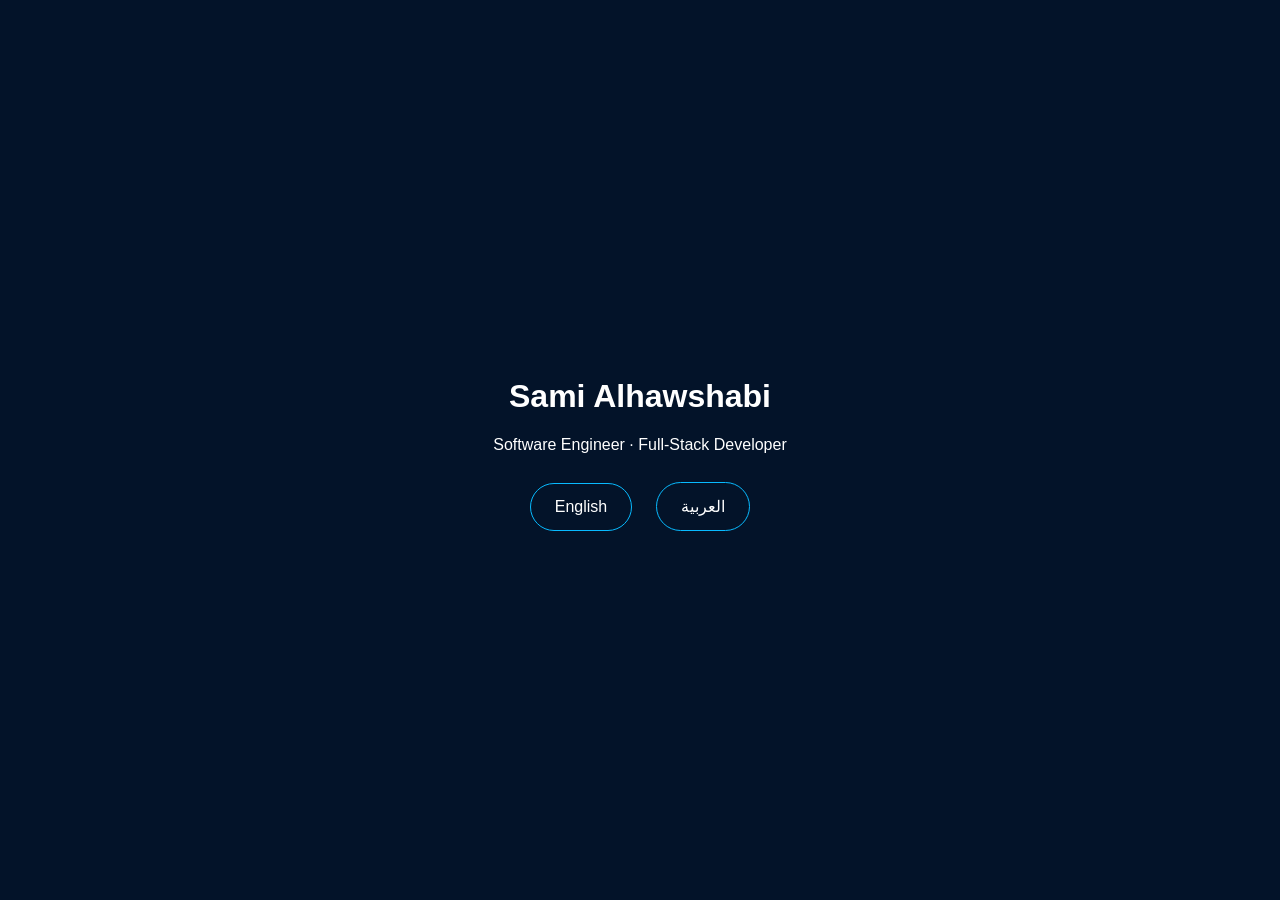
<file: index.html>
<!doctype html><html lang="en"><head><meta charset="utf-8"><meta name="viewport" content="width=device-width,initial-scale=1"><title>Sami Alhawshabi | Software Engineer</title><meta name="description" content="Sami Alhawshabi — Software Engineer and Full-Stack Developer."><meta name="robots" content="index,follow"><link rel="alternate" hreflang="en" href="https://YOUR-DOMAIN.example/en/"><link rel="alternate" hreflang="ar" href="https://YOUR-DOMAIN.example/ar/"><link rel="alternate" hreflang="x-default" href="https://YOUR-DOMAIN.example/"><style>body{margin:0;background:#031329;color:white;font:16px Arial;display:grid;place-items:center;min-height:100vh}.wrap{text-align:center;padding:30px}.wrap a{display:inline-block;margin:12px;padding:14px 24px;border:1px solid #08baff;border-radius:30px;color:#fff;text-decoration:none}.wrap a:hover{background:#087fe2}</style></head><body><main class="wrap"><h1>Sami Alhawshabi</h1><p>Software Engineer · Full-Stack Developer</p><a href="en/">English</a><a href="ar/" lang="ar">العربية</a></main></body></html>
</file>
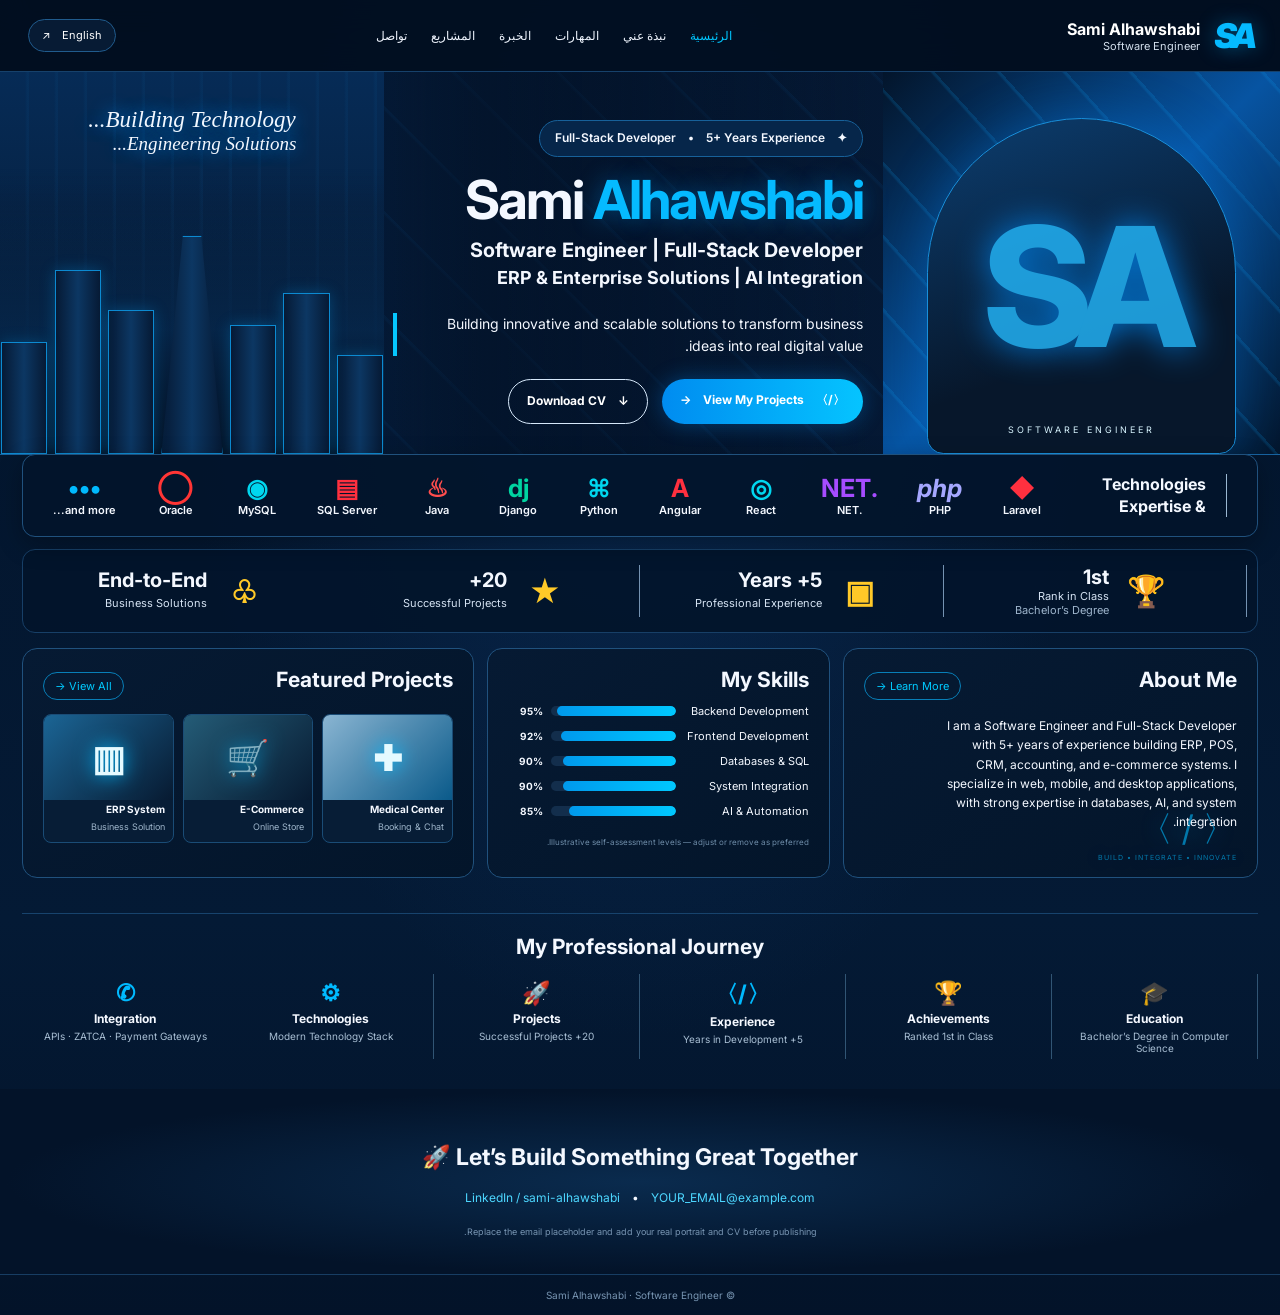
<file: ar/index.html>
<!DOCTYPE html>

<html dir="rtl" lang="ar">
<head>
<meta charset="utf-8"/><meta content="width=device-width,initial-scale=1" name="viewport"/>
<meta content="#031329" name="theme-color"/>
<meta content="سامي الحوشبي، مهندس برمجيات ومطور Full-Stack متخصص في أنظمة ERP والحلول المؤسسية." name="description"/>
<title>سامي الحوشبي | مهندس برمجيات ومطور Full-Stack</title>
<link href="https://fonts.googleapis.com" rel="preconnect"/><link crossorigin="" href="https://fonts.gstatic.com" rel="preconnect"/>
<link href="https://fonts.googleapis.com/css2?family=Inter:wght@400;500;600;700;800&amp;family=Cairo:wght@400;500;600;700;800&amp;display=swap" rel="stylesheet"/>
<link href="../styles.css" rel="stylesheet"/>
<script type="application/ld+json">{"@context": "https://schema.org", "@type": "Person", "name": "Sami Alhawshabi", "jobTitle": "Software Engineer", "url": "https://YOUR-DOMAIN.example/ar/", "sameAs": ["https://sa.linkedin.com/in/sami-alhawshabi"], "knowsAbout": ["Full-Stack Development", "ERP Systems", "Laravel", ".NET", "Python", "Django", "React", "Angular", "SQL Server", "System Integration"]}</script></head>
<body>
<header class="topbar">
<a class="brand" href="#home"><span class="logo">SA</span><span><b>Sami Alhawshabi</b><small>Software Engineer</small></span></a>
<button class="hamb" id="hamb">☰</button>
<nav id="nav"><a href="index.html">الرئيسية</a><a href="about.html">نبذة عني</a><a href="skills.html">المهارات</a><a href="experience.html">الخبرة</a><a href="projects.html">المشاريع</a><a href="contact.html">تواصل</a></nav>
<a class="lang" href="../en/index.html" hreflang="en" lang="en" style="text-decoration:none">English　↗</a>
</header>
<main>
<section class="hero" id="home">
<div class="portrait-wrap"><div class="portrait-frame"><div class="portrait-initials">SA</div><span class="portrait-caption">SOFTWARE ENGINEER</span></div></div>
<div class="hero-copy">
<div class="pill">✦　<span>Full-Stack Developer　•　5+ Years Experience</span></div>
<h1>Sami <em>Alhawshabi</em></h1>
<h2>Software Engineer | Full-Stack Developer</h2>
<h3>ERP &amp; Enterprise Solutions | AI Integration</h3>
<p class="hero-desc">Building innovative and scalable solutions to transform business ideas into real digital value.</p>
<div class="actions"><a class="primary" href="projects.html">〈/〉　View My Projects　→</a><a class="secondary" href="contact.html">↓　Download CV</a></div>
</div>
<div class="city-panel"><div class="city-label">Building Technology...</div><div class="city-sub">Engineering Solutions...</div><div class="cityline"><span></span><span></span><span></span><span></span><span></span><span></span><span></span></div></div>
</section>
<section class="techbar">
<div class="tech-title">Technologies<br/>&amp; Expertise</div>
<div class="tech"><b class="laravel">◆</b><span>Laravel</span></div><div class="tech"><b class="php">php</b><span>PHP</span></div><div class="tech"><b class="net">.NET</b><span>.NET</span></div><div class="tech"><b class="react">◎</b><span>React</span></div><div class="tech"><b class="angular">A</b><span>Angular</span></div><div class="tech"><b class="python">⌘</b><span>Python</span></div><div class="tech"><b class="django">dj</b><span>Django</span></div><div class="tech"><b class="java">♨</b><span>Java</span></div><div class="tech"><b class="sql">▤</b><span>SQL Server</span></div><div class="tech"><b class="mysql">◉</b><span>MySQL</span></div><div class="tech"><b class="oracle">◯</b><span>Oracle</span></div><div class="tech"><b class="more">•••</b><span>and more...</span></div>
</section>
<section class="stats">
<article><b class="gold">🏆</b><strong>1st</strong><span>Rank in Class</span><small>Bachelor’s Degree</small></article>
<article><b class="gold">▣</b><strong>5+ Years</strong><span>Professional Experience</span></article>
<article><b class="gold">★</b><strong>20+</strong><span>Successful Projects</span></article>
<article><b class="gold">♧</b><strong>End-to-End</strong><span>Business Solutions</span></article>
</section>
<section class="overview" id="about">
<article class="panel about"><div class="panel-head"><h2>About Me</h2><a href="experience.html">Learn More →</a></div><p>I am a Software Engineer and Full-Stack Developer with 5+ years of experience building ERP, POS, CRM, accounting, and e-commerce systems. I specialize in web, mobile, and desktop applications, with strong expertise in databases, AI, and system integration.</p><div class="code-art">〈 / 〉<small>BUILD • INTEGRATE • INNOVATE</small></div></article>
<article class="panel skills" id="skills"><h2>My Skills</h2><div class="skill"><span>Backend Development</span><i><b style="width:95%"></b></i><strong>95%</strong></div><div class="skill"><span>Frontend Development</span><i><b style="width:92%"></b></i><strong>92%</strong></div><div class="skill"><span>Databases &amp; SQL</span><i><b style="width:90%"></b></i><strong>90%</strong></div><div class="skill"><span>System Integration</span><i><b style="width:90%"></b></i><strong>90%</strong></div><div class="skill"><span>AI &amp; Automation</span><i><b style="width:85%"></b></i><strong>85%</strong></div><small class="note">Illustrative self-assessment levels — adjust or remove as preferred.</small></article>
<article class="panel featured" id="projects"><div class="panel-head"><h2>Featured Projects</h2><a href="experience.html">View All →</a></div><div class="project-mini"><div class="thumb medical">✚</div><b>Medical Center</b><small>Booking &amp; Chat</small></div><div class="project-mini"><div class="thumb shop">🛒</div><b>E-Commerce</b><small>Online Store</small></div><div class="project-mini"><div class="thumb dashboard">▥</div><b>ERP System</b><small>Business Solution</small></div></article>
</section>
<section class="journey" id="experience"><h2>My Professional Journey</h2><div class="journey-grid"><article><b>🎓</b><strong>Education</strong><span>Bachelor’s Degree in Computer Science</span></article><article><b>🏆</b><strong>Achievements</strong><span>Ranked 1st in Class</span></article><article><b>〈/〉</b><strong>Experience</strong><span>5+ Years in Development</span></article><article><b>🚀</b><strong>Projects</strong><span>20+ Successful Projects</span></article><article><b>⚙</b><strong>Technologies</strong><span>Modern Technology Stack</span></article><article><b>✆</b><strong>Integration</strong><span>APIs · ZATCA · Payment Gateways</span></article></div></section>
<section class="contact" id="contact"><h2>Let’s Build Something Great Together 🚀</h2><p><a href="https://sa.linkedin.com/in/sami-alhawshabi" rel="noopener" target="_blank">LinkedIn / sami-alhawshabi</a>　•　<a href="mailto:YOUR_EMAIL@example.com">YOUR_EMAIL@example.com</a></p><small>Replace the email placeholder and add your real portrait and CV before publishing.</small></section>
</main><footer>© <span id="year"></span> Sami Alhawshabi · <span>Software Engineer</span></footer>
</body></html>
</file>
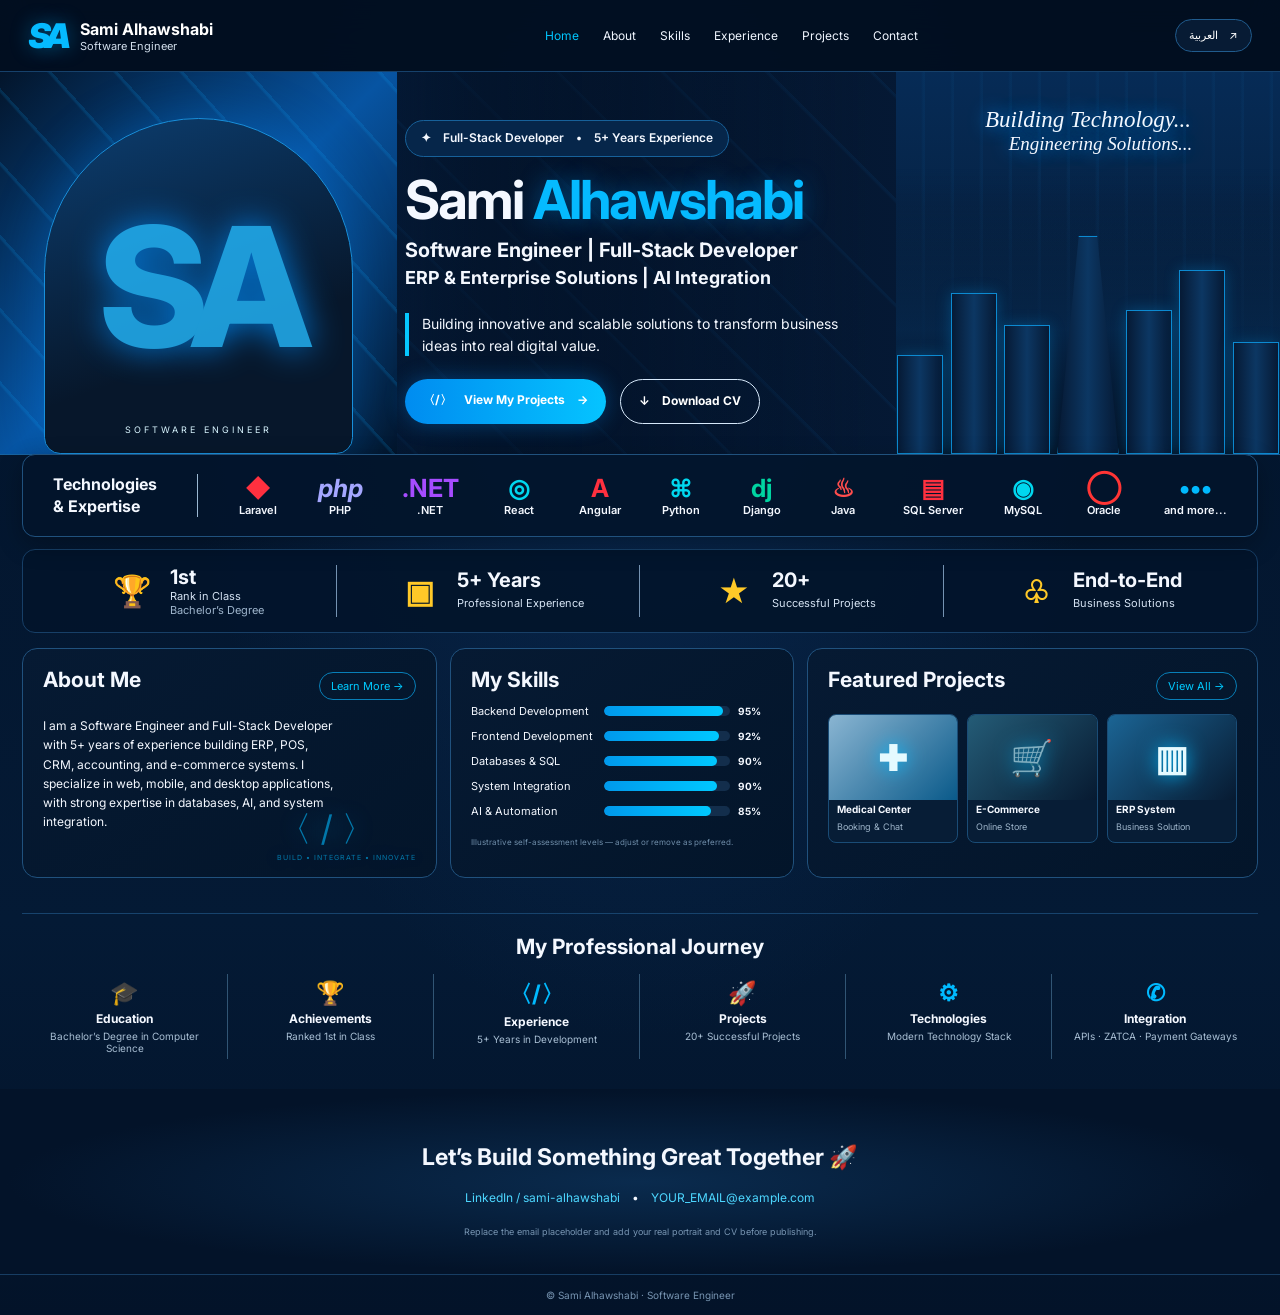
<file: en/index.html>
<!doctype html>
<html lang="en" dir="ltr">
<head>
<meta charset="utf-8"><meta name="viewport" content="width=device-width,initial-scale=1">
<meta name="theme-color" content="#031329"><meta name="description" content="Software Engineer and Full-Stack Developer specializing in ERP, enterprise systems, web and mobile applications."><meta name="robots" content="index,follow,max-image-preview:large"><meta property="og:type" content="website"><meta property="og:title" content="Sami Alhawshabi | Software Engineer"><meta property="og:description" content="Software Engineer and Full-Stack Developer with 5+ years of experience."><meta property="og:locale" content="en_US"><meta name="twitter:card" content="summary_large_image"><link rel="canonical" href="https://YOUR-DOMAIN.example/en/"><link rel="alternate" hreflang="en" href="https://YOUR-DOMAIN.example/en/"><link rel="alternate" hreflang="ar" href="https://YOUR-DOMAIN.example/ar/"><link rel="alternate" hreflang="x-default" href="https://YOUR-DOMAIN.example/en/">

<title>Sami Alhawshabi | Software Engineer</title>
<link rel="preconnect" href="https://fonts.googleapis.com"><link rel="preconnect" href="https://fonts.gstatic.com" crossorigin>
<link href="https://fonts.googleapis.com/css2?family=Inter:wght@400;500;600;700;800&family=Cairo:wght@400;500;600;700;800&display=swap" rel="stylesheet">
<link rel="stylesheet" href="../styles.css">
<script type="application/ld+json">{"@context": "https://schema.org", "@type": "Person", "name": "Sami Alhawshabi", "jobTitle": "Software Engineer", "url": "https://YOUR-DOMAIN.example/en/", "sameAs": ["https://sa.linkedin.com/in/sami-alhawshabi"], "knowsAbout": ["Full-Stack Development", "ERP Systems", "Laravel", ".NET", "Python", "Django", "React", "Angular", "SQL Server", "System Integration"]}</script></head>
<body>
<header class="topbar">
 <a class="brand" href="#home"><span class="logo">SA</span><span><b>Sami Alhawshabi</b><small data-en="Software Engineer" data-ar="مهندس برمجيات">Software Engineer</small></span></a>
 <button class="hamb" id="hamb">☰</button>
 <nav id="nav"><a href="index.html">Home</a><a href="about.html">About</a><a href="skills.html">Skills</a><a href="experience.html">Experience</a><a href="projects.html">Projects</a><a href="contact.html">Contact</a></nav>
 <a class="lang" href="../ar/index.html" lang="ar" hreflang="ar" style="text-decoration:none">العربية　↗</a>
</header>
<main>
<section class="hero" id="home">
 <div class="portrait-wrap"><div class="portrait-frame"><div class="portrait-initials">SA</div><span class="portrait-caption" data-en="SOFTWARE ENGINEER" data-ar="مهندس برمجيات">SOFTWARE ENGINEER</span></div></div>
 <div class="hero-copy">
  <div class="pill">✦　<span data-en="Full-Stack Developer　•　5+ Years Experience" data-ar="مطور Full-Stack　•　خبرة أكثر من 5 سنوات">Full-Stack Developer　•　5+ Years Experience</span></div>
  <h1>Sami <em>Alhawshabi</em></h1>
  <h2 data-en="Software Engineer | Full-Stack Developer" data-ar="مهندس برمجيات | مطور Full-Stack">Software Engineer | Full-Stack Developer</h2>
  <h3 data-en="ERP & Enterprise Solutions | AI Integration" data-ar="حلول ERP والأنظمة المؤسسية | تكامل الذكاء الاصطناعي">ERP & Enterprise Solutions | AI Integration</h3>
  <p class="hero-desc" data-en="Building innovative and scalable solutions to transform business ideas into real digital value." data-ar="أبني حلولًا تقنية مبتكرة وقابلة للتوسع لتحويل أفكار الأعمال إلى قيمة رقمية حقيقية.">Building innovative and scalable solutions to transform business ideas into real digital value.</p>
  <div class="actions"><a class="primary" href="projects.html" data-en="〈/〉　View My Projects　→" data-ar="〈/〉　استعرض مشاريعي　→">〈/〉　View My Projects　→</a><a class="secondary" href="contact.html">↓　Download CV</a></div>
 </div>
 <div class="city-panel"><div class="city-label" data-en="Building Technology..." data-ar="نبني التقنية...">Building Technology...</div><div class="city-sub" data-en="Engineering Solutions..." data-ar="ونهندس الحلول...">Engineering Solutions...</div><div class="cityline"><span></span><span></span><span></span><span></span><span></span><span></span><span></span></div></div>
</section>
<section class="techbar">
 <div class="tech-title" data-en="Technologies<br>& Expertise" data-ar="التقنيات<br>والخبرات">Technologies<br>& Expertise</div>
 <div class="tech"><b class="laravel">◆</b><span>Laravel</span></div><div class="tech"><b class="php">php</b><span>PHP</span></div><div class="tech"><b class="net">.NET</b><span>.NET</span></div><div class="tech"><b class="react">◎</b><span>React</span></div><div class="tech"><b class="angular">A</b><span>Angular</span></div><div class="tech"><b class="python">⌘</b><span>Python</span></div><div class="tech"><b class="django">dj</b><span>Django</span></div><div class="tech"><b class="java">♨</b><span>Java</span></div><div class="tech"><b class="sql">▤</b><span>SQL Server</span></div><div class="tech"><b class="mysql">◉</b><span>MySQL</span></div><div class="tech"><b class="oracle">◯</b><span>Oracle</span></div><div class="tech"><b class="more">•••</b><span data-en="and more..." data-ar="والمزيد...">and more...</span></div>
</section>
<section class="stats">
 <article><b class="gold">🏆</b><strong>1st</strong><span data-en="Rank in Class" data-ar="الأول على الدفعة">Rank in Class</span><small data-en="Bachelor’s Degree" data-ar="بكالوريوس علوم الحاسب">Bachelor’s Degree</small></article>
 <article><b class="gold">▣</b><strong>5+ Years</strong><span data-en="Professional Experience" data-ar="خبرة مهنية">Professional Experience</span></article>
 <article><b class="gold">★</b><strong>20+</strong><span data-en="Successful Projects" data-ar="مشروعًا احترافيًا">Successful Projects</span></article>
 <article><b class="gold">♧</b><strong data-en="End-to-End" data-ar="حلول متكاملة">End-to-End</strong><span data-en="Business Solutions" data-ar="حلول الأعمال">Business Solutions</span></article>
</section>
<section class="overview" id="about">
 <article class="panel about"><div class="panel-head"><h2 data-en="About Me" data-ar="نبذة عني">About Me</h2><a href="experience.html" data-en="Learn More →" data-ar="اعرف المزيد ←">Learn More →</a></div><p data-en="I am a Software Engineer and Full-Stack Developer with 5+ years of experience building ERP, POS, CRM, accounting, and e-commerce systems. I specialize in web, mobile, and desktop applications, with strong expertise in databases, AI, and system integration." data-ar="مهندس برمجيات ومطور Full-Stack بخبرة تزيد على 5 سنوات في بناء أنظمة ERP وPOS وCRM والمحاسبة والتجارة الإلكترونية. أتخصص في تطبيقات الويب والجوال وسطح المكتب، مع خبرة قوية في قواعد البيانات والذكاء الاصطناعي وتكامل الأنظمة.">I am a Software Engineer and Full-Stack Developer with 5+ years of experience building ERP, POS, CRM, accounting, and e-commerce systems. I specialize in web, mobile, and desktop applications, with strong expertise in databases, AI, and system integration.</p><div class="code-art">〈 / 〉<small>BUILD • INTEGRATE • INNOVATE</small></div></article>
 <article class="panel skills" id="skills"><h2 data-en="My Skills" data-ar="مهاراتي">My Skills</h2><div class="skill"><span>Backend Development</span><i><b style="width:95%"></b></i><strong>95%</strong></div><div class="skill"><span>Frontend Development</span><i><b style="width:92%"></b></i><strong>92%</strong></div><div class="skill"><span>Databases & SQL</span><i><b style="width:90%"></b></i><strong>90%</strong></div><div class="skill"><span>System Integration</span><i><b style="width:90%"></b></i><strong>90%</strong></div><div class="skill"><span>AI & Automation</span><i><b style="width:85%"></b></i><strong>85%</strong></div><small class="note" data-en="Illustrative self-assessment levels — adjust or remove as preferred." data-ar="نسب توضيحية للتقييم الذاتي — عدّلها أو احذفها حسب رغبتك.">Illustrative self-assessment levels — adjust or remove as preferred.</small></article>
 <article class="panel featured" id="projects"><div class="panel-head"><h2 data-en="Featured Projects" data-ar="أبرز المشاريع">Featured Projects</h2><a href="experience.html" data-en="View All →" data-ar="عرض الكل ←">View All →</a></div><div class="project-mini"><div class="thumb medical">✚</div><b data-en="Medical Center" data-ar="مركز طبي">Medical Center</b><small data-en="Booking & Chat" data-ar="حجز ومحادثة">Booking & Chat</small></div><div class="project-mini"><div class="thumb shop">🛒</div><b data-en="E-Commerce" data-ar="متجر إلكتروني">E-Commerce</b><small data-en="Online Store" data-ar="متجر إلكتروني">Online Store</small></div><div class="project-mini"><div class="thumb dashboard">▥</div><b data-en="ERP System" data-ar="نظام ERP">ERP System</b><small data-en="Business Solution" data-ar="حلول الأعمال">Business Solution</small></div></article>
</section>
<section class="journey" id="experience"><h2 data-en="My Professional Journey" data-ar="مسيرتي المهنية">My Professional Journey</h2><div class="journey-grid"><article><b>🎓</b><strong data-en="Education" data-ar="التعليم">Education</strong><span data-en="Bachelor’s Degree in Computer Science" data-ar="بكالوريوس علوم الحاسب">Bachelor’s Degree in Computer Science</span></article><article><b>🏆</b><strong data-en="Achievements" data-ar="الإنجازات">Achievements</strong><span data-en="Ranked 1st in Class" data-ar="الأول على الدفعة">Ranked 1st in Class</span></article><article><b>〈/〉</b><strong data-en="Experience" data-ar="الخبرة">Experience</strong><span data-en="5+ Years in Development" data-ar="أكثر من 5 سنوات في التطوير">5+ Years in Development</span></article><article><b>🚀</b><strong data-en="Projects" data-ar="المشاريع">Projects</strong><span data-en="20+ Successful Projects" data-ar="أكثر من 20 مشروعًا">20+ Successful Projects</span></article><article><b>⚙</b><strong data-en="Technologies" data-ar="التقنيات">Technologies</strong><span data-en="Modern Technology Stack" data-ar="تقنيات حديثة ومتنوعة">Modern Technology Stack</span></article><article><b>✆</b><strong data-en="Integration" data-ar="التكامل">Integration</strong><span data-en="APIs · ZATCA · Payment Gateways" data-ar="واجهات API · زاتكا · بوابات الدفع">APIs · ZATCA · Payment Gateways</span></article></div></section>
<section class="contact" id="contact"><h2 data-en="Let’s Build Something Great Together 🚀" data-ar="لنبنِ شيئًا مميزًا معًا 🚀">Let’s Build Something Great Together 🚀</h2><p><a href="https://sa.linkedin.com/in/sami-alhawshabi" target="_blank" rel="noopener">LinkedIn / sami-alhawshabi</a>　•　<a href="mailto:YOUR_EMAIL@example.com">YOUR_EMAIL@example.com</a></p><small data-en="Replace the email placeholder and add your real portrait and CV before publishing." data-ar="استبدل البريد التجريبي وأضف صورتك الشخصية وسيرتك الذاتية قبل النشر.">Replace the email placeholder and add your real portrait and CV before publishing.</small></section>
</main><footer>© <span id="year"></span> Sami Alhawshabi · <span data-en="Software Engineer" data-ar="مهندس برمجيات">Software Engineer</span></footer>

</body></html>
</file>
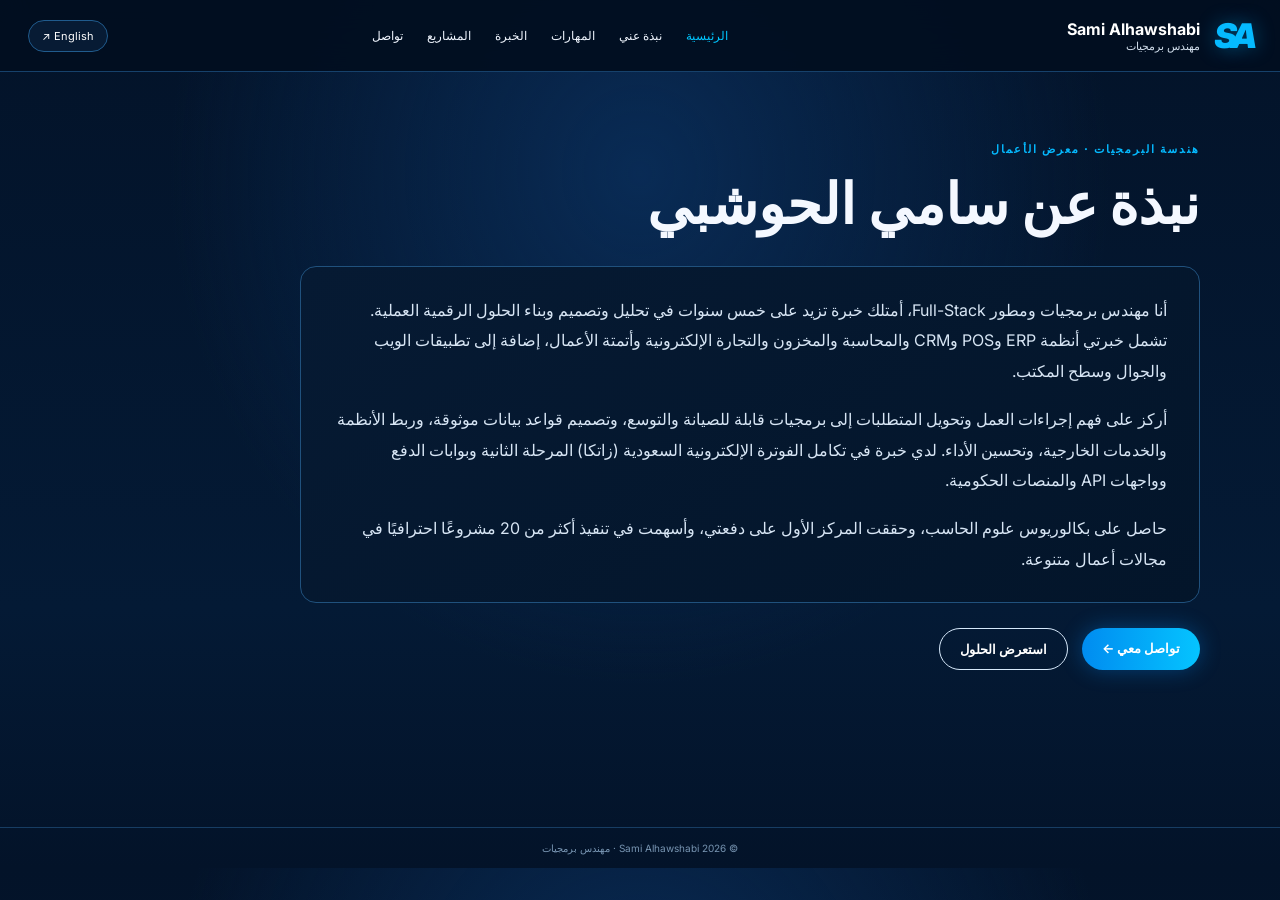
<file: ar/about.html>
<!doctype html><html lang="ar" dir="rtl"><head><meta charset="utf-8"><meta name="viewport" content="width=device-width,initial-scale=1"><meta name="theme-color" content="#031329">
<title>نبذة عن سامي الحوشبي | مهندس برمجيات</title><meta name="description" content="مهندس برمجيات ومطور Full-Stack بخبرة تزيد على خمس سنوات في الأنظمة المؤسسية وحلول الويب والجوال وسطح المكتب."><meta name="robots" content="index,follow,max-image-preview:large"><meta property="og:type" content="website"><meta property="og:title" content="نبذة عن سامي الحوشبي | مهندس برمجيات"><meta property="og:description" content="مهندس برمجيات ومطور Full-Stack بخبرة تزيد على خمس سنوات في الأنظمة المؤسسية وحلول الويب والجوال وسطح المكتب."><meta property="og:locale" content="ar_SA"><meta name="twitter:card" content="summary"><link rel="canonical" href="https://YOUR-DOMAIN.example/ar/about.html"><link rel="alternate" hreflang="en" href="https://YOUR-DOMAIN.example/en/about.html"><link rel="alternate" hreflang="ar" href="https://YOUR-DOMAIN.example/ar/about.html"><link rel="alternate" hreflang="x-default" href="https://YOUR-DOMAIN.example/en/about.html"><link rel="preconnect" href="https://fonts.googleapis.com"><link rel="preconnect" href="https://fonts.gstatic.com" crossorigin><link href="https://fonts.googleapis.com/css2?family=Inter:wght@400;500;600;700;800&family=Cairo:wght@400;500;600;700;800&display=swap" rel="stylesheet"><link rel="stylesheet" href="../styles.css"><link rel="stylesheet" href="../pages.css"><script type="application/ld+json">{"@context": "https://schema.org", "@type": "Person", "name": "Sami Alhawshabi", "jobTitle": "Software Engineer", "url": "https://YOUR-DOMAIN.example/ar/", "sameAs": ["https://sa.linkedin.com/in/sami-alhawshabi"], "knowsAbout": ["Full-Stack Development", "ERP Systems", "Laravel", ".NET", "Python", "Django", "React", "Angular", "SQL Server", "System Integration"]}</script></head><body><header class="topbar"><a class="brand" href="index.html"><span class="logo">SA</span><span><b>Sami Alhawshabi</b><small>مهندس برمجيات</small></span></a><button class="hamb" onclick="document.getElementById('nav').classList.toggle('open')" aria-label="Menu">☰</button><nav id="nav"><a href="index.html">الرئيسية</a><a href="about.html">نبذة عني</a><a href="skills.html">المهارات</a><a href="experience.html">الخبرة</a><a href="projects.html">المشاريع</a><a href="contact.html">تواصل</a></nav><a class="lang" href="../en/about.html" lang="en" hreflang="en" style="text-decoration:none">English ↗</a></header><main class="detail-main"><div class="eyebrow">هندسة البرمجيات · معرض الأعمال</div><h1>نبذة عن سامي الحوشبي</h1><div class="detail-content"><p>أنا مهندس برمجيات ومطور Full-Stack، أمتلك خبرة تزيد على خمس سنوات في تحليل وتصميم وبناء الحلول الرقمية العملية. تشمل خبرتي أنظمة ERP وPOS وCRM والمحاسبة والمخزون والتجارة الإلكترونية وأتمتة الأعمال، إضافة إلى تطبيقات الويب والجوال وسطح المكتب.</p><p>أركز على فهم إجراءات العمل وتحويل المتطلبات إلى برمجيات قابلة للصيانة والتوسع، وتصميم قواعد بيانات موثوقة، وربط الأنظمة والخدمات الخارجية، وتحسين الأداء. لدي خبرة في تكامل الفوترة الإلكترونية السعودية (زاتكا) المرحلة الثانية وبوابات الدفع وواجهات API والمنصات الحكومية.</p><p>حاصل على بكالوريوس علوم الحاسب، وحققت المركز الأول على دفعتي، وأسهمت في تنفيذ أكثر من 20 مشروعًا احترافيًا في مجالات أعمال متنوعة.</p></div><div class="detail-cta"><a class="primary" href="contact.html">تواصل معي ←</a><a class="secondary" href="projects.html">استعرض الحلول</a></div></main><footer>© 2026 Sami Alhawshabi · مهندس برمجيات</footer></body></html>
</file>
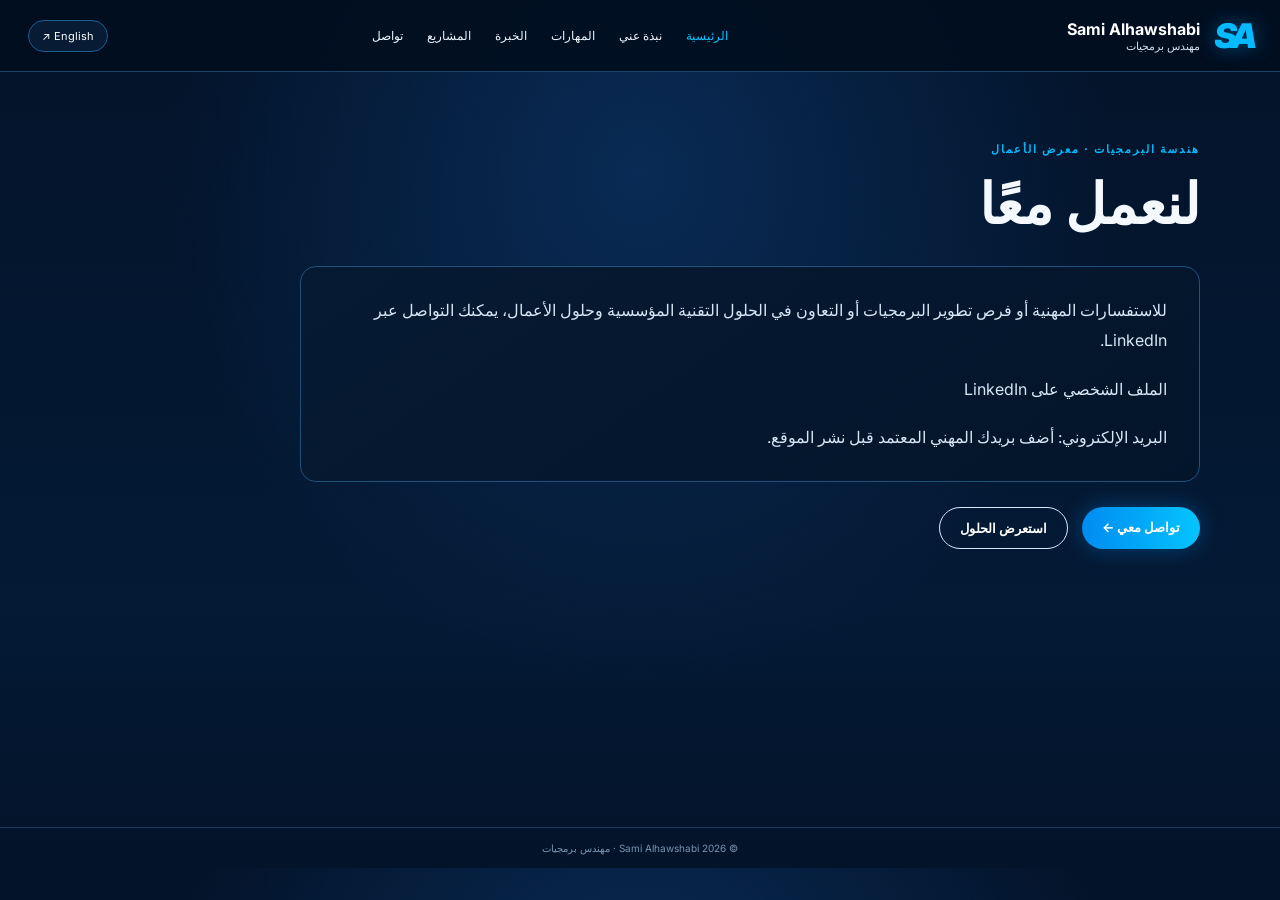
<file: ar/contact.html>
<!doctype html><html lang="ar" dir="rtl"><head><meta charset="utf-8"><meta name="viewport" content="width=device-width,initial-scale=1"><meta name="theme-color" content="#031329">
<title>تواصل مع سامي الحوشبي | مهندس برمجيات</title><meta name="description" content="تواصل مع سامي الحوشبي بخصوص تطوير البرمجيات وحلول Full-Stack وأنظمة ERP والأنظمة المؤسسية وتكامل الأنظمة."><meta name="robots" content="index,follow,max-image-preview:large"><meta property="og:type" content="website"><meta property="og:title" content="تواصل مع سامي الحوشبي | مهندس برمجيات"><meta property="og:description" content="تواصل مع سامي الحوشبي بخصوص تطوير البرمجيات وحلول Full-Stack وأنظمة ERP والأنظمة المؤسسية وتكامل الأنظمة."><meta property="og:locale" content="ar_SA"><meta name="twitter:card" content="summary"><link rel="canonical" href="https://YOUR-DOMAIN.example/ar/contact.html"><link rel="alternate" hreflang="en" href="https://YOUR-DOMAIN.example/en/contact.html"><link rel="alternate" hreflang="ar" href="https://YOUR-DOMAIN.example/ar/contact.html"><link rel="alternate" hreflang="x-default" href="https://YOUR-DOMAIN.example/en/contact.html"><link rel="preconnect" href="https://fonts.googleapis.com"><link rel="preconnect" href="https://fonts.gstatic.com" crossorigin><link href="https://fonts.googleapis.com/css2?family=Inter:wght@400;500;600;700;800&family=Cairo:wght@400;500;600;700;800&display=swap" rel="stylesheet"><link rel="stylesheet" href="../styles.css"><link rel="stylesheet" href="../pages.css"><script type="application/ld+json">{"@context": "https://schema.org", "@type": "Person", "name": "Sami Alhawshabi", "jobTitle": "Software Engineer", "url": "https://YOUR-DOMAIN.example/ar/", "sameAs": ["https://sa.linkedin.com/in/sami-alhawshabi"], "knowsAbout": ["Full-Stack Development", "ERP Systems", "Laravel", ".NET", "Python", "Django", "React", "Angular", "SQL Server", "System Integration"]}</script></head><body><header class="topbar"><a class="brand" href="index.html"><span class="logo">SA</span><span><b>Sami Alhawshabi</b><small>مهندس برمجيات</small></span></a><button class="hamb" onclick="document.getElementById('nav').classList.toggle('open')" aria-label="Menu">☰</button><nav id="nav"><a href="index.html">الرئيسية</a><a href="about.html">نبذة عني</a><a href="skills.html">المهارات</a><a href="experience.html">الخبرة</a><a href="projects.html">المشاريع</a><a href="contact.html">تواصل</a></nav><a class="lang" href="../en/contact.html" lang="en" hreflang="en" style="text-decoration:none">English ↗</a></header><main class="detail-main"><div class="eyebrow">هندسة البرمجيات · معرض الأعمال</div><h1>لنعمل معًا</h1><div class="detail-content"><p>للاستفسارات المهنية أو فرص تطوير البرمجيات أو التعاون في الحلول التقنية المؤسسية وحلول الأعمال، يمكنك التواصل عبر LinkedIn.</p><p>الملف الشخصي على LinkedIn</p><p>البريد الإلكتروني: أضف بريدك المهني المعتمد قبل نشر الموقع.</p></div><div class="detail-cta"><a class="primary" href="contact.html">تواصل معي ←</a><a class="secondary" href="projects.html">استعرض الحلول</a></div></main><footer>© 2026 Sami Alhawshabi · مهندس برمجيات</footer></body></html>
</file>
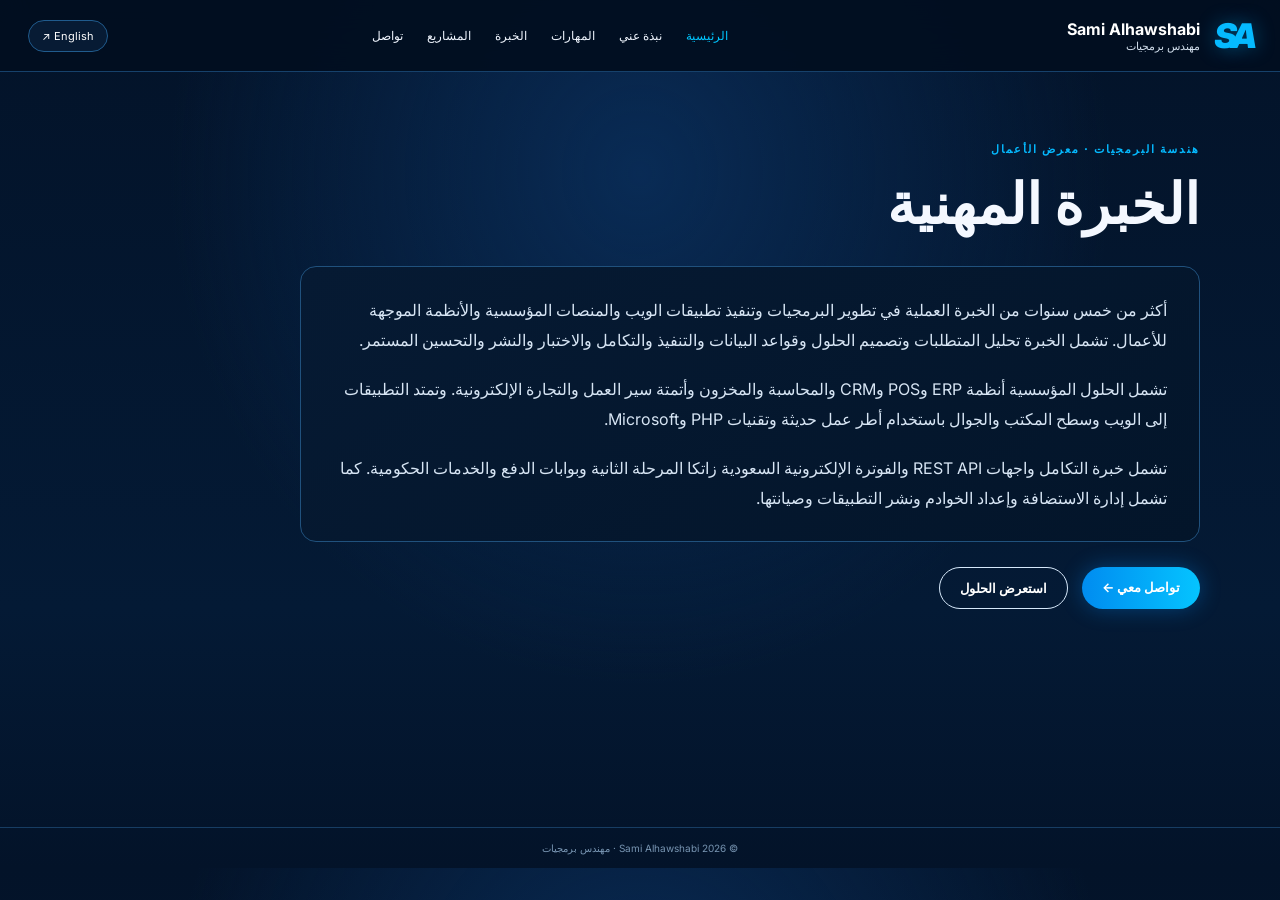
<file: ar/experience.html>
<!doctype html><html lang="ar" dir="rtl"><head><meta charset="utf-8"><meta name="viewport" content="width=device-width,initial-scale=1"><meta name="theme-color" content="#031329">
<title>الخبرة المهنية | سامي الحوشبي</title><meta name="description" content="الخبرة المهنية في تطوير Full-Stack والأنظمة المؤسسية وERP والتكامل وقواعد البيانات وأتمتة الأعمال."><meta name="robots" content="index,follow,max-image-preview:large"><meta property="og:type" content="website"><meta property="og:title" content="الخبرة المهنية | سامي الحوشبي"><meta property="og:description" content="الخبرة المهنية في تطوير Full-Stack والأنظمة المؤسسية وERP والتكامل وقواعد البيانات وأتمتة الأعمال."><meta property="og:locale" content="ar_SA"><meta name="twitter:card" content="summary"><link rel="canonical" href="https://YOUR-DOMAIN.example/ar/experience.html"><link rel="alternate" hreflang="en" href="https://YOUR-DOMAIN.example/en/experience.html"><link rel="alternate" hreflang="ar" href="https://YOUR-DOMAIN.example/ar/experience.html"><link rel="alternate" hreflang="x-default" href="https://YOUR-DOMAIN.example/en/experience.html"><link rel="preconnect" href="https://fonts.googleapis.com"><link rel="preconnect" href="https://fonts.gstatic.com" crossorigin><link href="https://fonts.googleapis.com/css2?family=Inter:wght@400;500;600;700;800&family=Cairo:wght@400;500;600;700;800&display=swap" rel="stylesheet"><link rel="stylesheet" href="../styles.css"><link rel="stylesheet" href="../pages.css"><script type="application/ld+json">{"@context": "https://schema.org", "@type": "Person", "name": "Sami Alhawshabi", "jobTitle": "Software Engineer", "url": "https://YOUR-DOMAIN.example/ar/", "sameAs": ["https://sa.linkedin.com/in/sami-alhawshabi"], "knowsAbout": ["Full-Stack Development", "ERP Systems", "Laravel", ".NET", "Python", "Django", "React", "Angular", "SQL Server", "System Integration"]}</script></head><body><header class="topbar"><a class="brand" href="index.html"><span class="logo">SA</span><span><b>Sami Alhawshabi</b><small>مهندس برمجيات</small></span></a><button class="hamb" onclick="document.getElementById('nav').classList.toggle('open')" aria-label="Menu">☰</button><nav id="nav"><a href="index.html">الرئيسية</a><a href="about.html">نبذة عني</a><a href="skills.html">المهارات</a><a href="experience.html">الخبرة</a><a href="projects.html">المشاريع</a><a href="contact.html">تواصل</a></nav><a class="lang" href="../en/experience.html" lang="en" hreflang="en" style="text-decoration:none">English ↗</a></header><main class="detail-main"><div class="eyebrow">هندسة البرمجيات · معرض الأعمال</div><h1>الخبرة المهنية</h1><div class="detail-content"><p>أكثر من خمس سنوات من الخبرة العملية في تطوير البرمجيات وتنفيذ تطبيقات الويب والمنصات المؤسسية والأنظمة الموجهة للأعمال. تشمل الخبرة تحليل المتطلبات وتصميم الحلول وقواعد البيانات والتنفيذ والتكامل والاختبار والنشر والتحسين المستمر.</p><p>تشمل الحلول المؤسسية أنظمة ERP وPOS وCRM والمحاسبة والمخزون وأتمتة سير العمل والتجارة الإلكترونية. وتمتد التطبيقات إلى الويب وسطح المكتب والجوال باستخدام أطر عمل حديثة وتقنيات PHP وMicrosoft.</p><p>تشمل خبرة التكامل واجهات REST API والفوترة الإلكترونية السعودية زاتكا المرحلة الثانية وبوابات الدفع والخدمات الحكومية. كما تشمل إدارة الاستضافة وإعداد الخوادم ونشر التطبيقات وصيانتها.</p></div><div class="detail-cta"><a class="primary" href="contact.html">تواصل معي ←</a><a class="secondary" href="projects.html">استعرض الحلول</a></div></main><footer>© 2026 Sami Alhawshabi · مهندس برمجيات</footer></body></html>
</file>
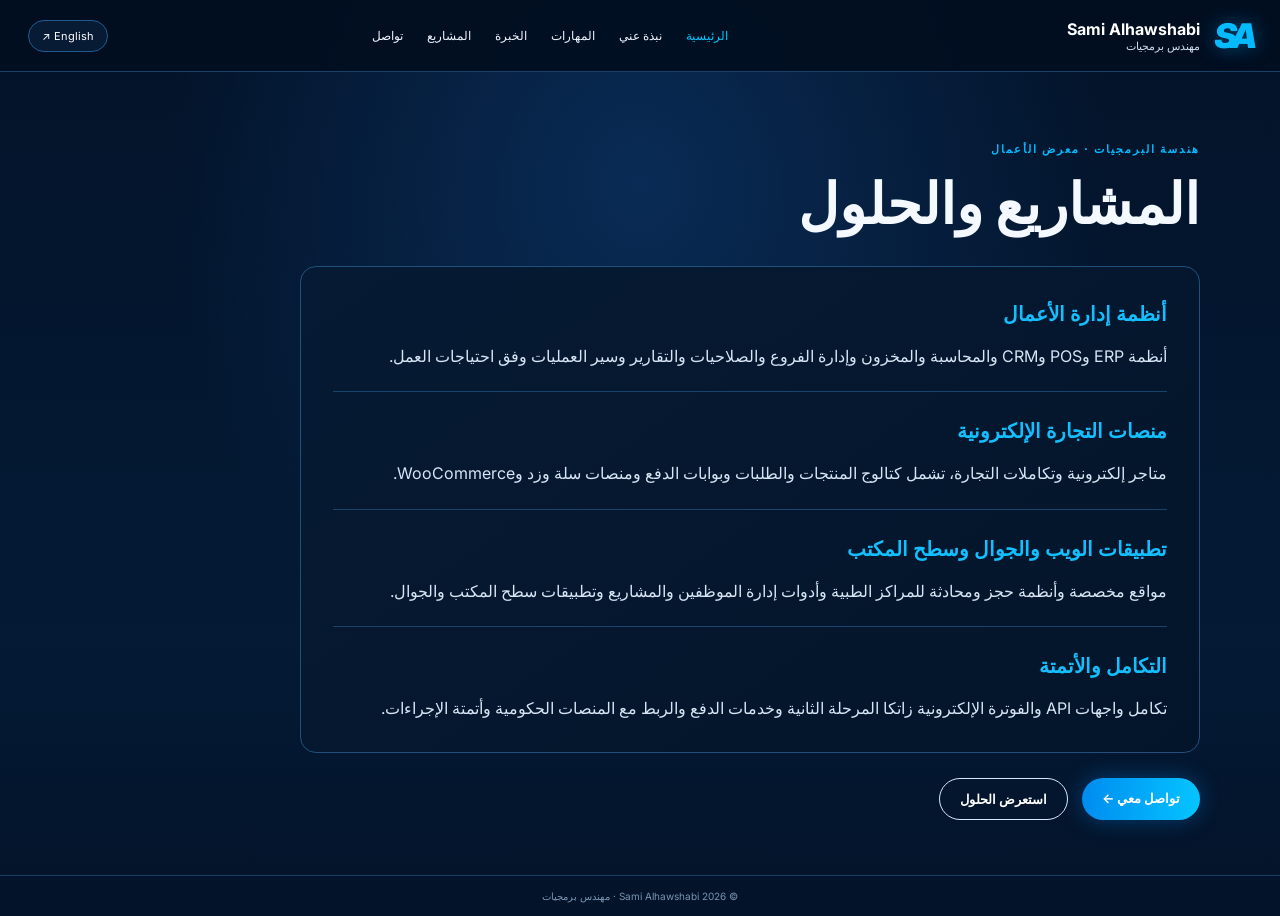
<file: ar/projects.html>
<!doctype html><html lang="ar" dir="rtl"><head><meta charset="utf-8"><meta name="viewport" content="width=device-width,initial-scale=1"><meta name="theme-color" content="#031329">
<title>المشاريع والحلول البرمجية | سامي الحوشبي</title><meta name="description" content="مجالات الحلول التي يعمل عليها سامي الحوشبي: ERP وPOS وCRM والتجارة الإلكترونية والمواقع الطبية والتكامل والأتمتة."><meta name="robots" content="index,follow,max-image-preview:large"><meta property="og:type" content="website"><meta property="og:title" content="المشاريع والحلول البرمجية | سامي الحوشبي"><meta property="og:description" content="مجالات الحلول التي يعمل عليها سامي الحوشبي: ERP وPOS وCRM والتجارة الإلكترونية والمواقع الطبية والتكامل والأتمتة."><meta property="og:locale" content="ar_SA"><meta name="twitter:card" content="summary"><link rel="canonical" href="https://YOUR-DOMAIN.example/ar/projects.html"><link rel="alternate" hreflang="en" href="https://YOUR-DOMAIN.example/en/projects.html"><link rel="alternate" hreflang="ar" href="https://YOUR-DOMAIN.example/ar/projects.html"><link rel="alternate" hreflang="x-default" href="https://YOUR-DOMAIN.example/en/projects.html"><link rel="preconnect" href="https://fonts.googleapis.com"><link rel="preconnect" href="https://fonts.gstatic.com" crossorigin><link href="https://fonts.googleapis.com/css2?family=Inter:wght@400;500;600;700;800&family=Cairo:wght@400;500;600;700;800&display=swap" rel="stylesheet"><link rel="stylesheet" href="../styles.css"><link rel="stylesheet" href="../pages.css"><script type="application/ld+json">{"@context": "https://schema.org", "@type": "Person", "name": "Sami Alhawshabi", "jobTitle": "Software Engineer", "url": "https://YOUR-DOMAIN.example/ar/", "sameAs": ["https://sa.linkedin.com/in/sami-alhawshabi"], "knowsAbout": ["Full-Stack Development", "ERP Systems", "Laravel", ".NET", "Python", "Django", "React", "Angular", "SQL Server", "System Integration"]}</script></head><body><header class="topbar"><a class="brand" href="index.html"><span class="logo">SA</span><span><b>Sami Alhawshabi</b><small>مهندس برمجيات</small></span></a><button class="hamb" onclick="document.getElementById('nav').classList.toggle('open')" aria-label="Menu">☰</button><nav id="nav"><a href="index.html">الرئيسية</a><a href="about.html">نبذة عني</a><a href="skills.html">المهارات</a><a href="experience.html">الخبرة</a><a href="projects.html">المشاريع</a><a href="contact.html">تواصل</a></nav><a class="lang" href="../en/projects.html" lang="en" hreflang="en" style="text-decoration:none">English ↗</a></header><main class="detail-main"><div class="eyebrow">هندسة البرمجيات · معرض الأعمال</div><h1>المشاريع والحلول</h1><div class="detail-content"><article class="detail-card"><h2>أنظمة إدارة الأعمال</h2><p>أنظمة ERP وPOS وCRM والمحاسبة والمخزون وإدارة الفروع والصلاحيات والتقارير وسير العمليات وفق احتياجات العمل.</p></article><article class="detail-card"><h2>منصات التجارة الإلكترونية</h2><p>متاجر إلكترونية وتكاملات التجارة، تشمل كتالوج المنتجات والطلبات وبوابات الدفع ومنصات سلة وزد وWooCommerce.</p></article><article class="detail-card"><h2>تطبيقات الويب والجوال وسطح المكتب</h2><p>مواقع مخصصة وأنظمة حجز ومحادثة للمراكز الطبية وأدوات إدارة الموظفين والمشاريع وتطبيقات سطح المكتب والجوال.</p></article><article class="detail-card"><h2>التكامل والأتمتة</h2><p>تكامل واجهات API والفوترة الإلكترونية زاتكا المرحلة الثانية وخدمات الدفع والربط مع المنصات الحكومية وأتمتة الإجراءات.</p></article></div><div class="detail-cta"><a class="primary" href="contact.html">تواصل معي ←</a><a class="secondary" href="projects.html">استعرض الحلول</a></div></main><footer>© 2026 Sami Alhawshabi · مهندس برمجيات</footer></body></html>
</file>
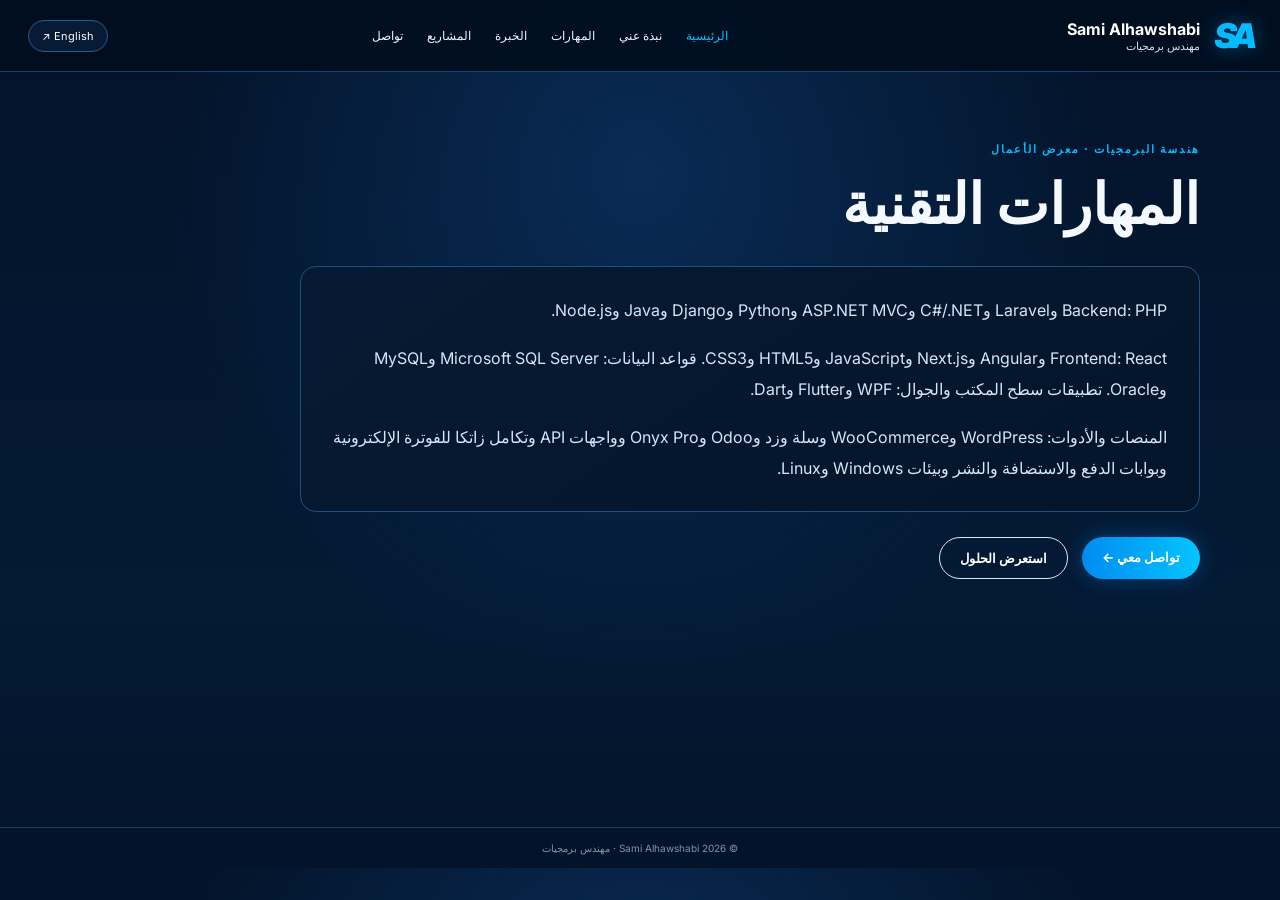
<file: ar/skills.html>
<!doctype html><html lang="ar" dir="rtl"><head><meta charset="utf-8"><meta name="viewport" content="width=device-width,initial-scale=1"><meta name="theme-color" content="#031329">
<title>المهارات التقنية | سامي الحوشبي</title><meta name="description" content="المهارات التقنية لسامي الحوشبي في تطوير البرمجيات والواجهات وقواعد البيانات وتطبيقات الجوال وسطح المكتب وتكامل الأنظمة."><meta name="robots" content="index,follow,max-image-preview:large"><meta property="og:type" content="website"><meta property="og:title" content="المهارات التقنية | سامي الحوشبي"><meta property="og:description" content="المهارات التقنية لسامي الحوشبي في تطوير البرمجيات والواجهات وقواعد البيانات وتطبيقات الجوال وسطح المكتب وتكامل الأنظمة."><meta property="og:locale" content="ar_SA"><meta name="twitter:card" content="summary"><link rel="canonical" href="https://YOUR-DOMAIN.example/ar/skills.html"><link rel="alternate" hreflang="en" href="https://YOUR-DOMAIN.example/en/skills.html"><link rel="alternate" hreflang="ar" href="https://YOUR-DOMAIN.example/ar/skills.html"><link rel="alternate" hreflang="x-default" href="https://YOUR-DOMAIN.example/en/skills.html"><link rel="preconnect" href="https://fonts.googleapis.com"><link rel="preconnect" href="https://fonts.gstatic.com" crossorigin><link href="https://fonts.googleapis.com/css2?family=Inter:wght@400;500;600;700;800&family=Cairo:wght@400;500;600;700;800&display=swap" rel="stylesheet"><link rel="stylesheet" href="../styles.css"><link rel="stylesheet" href="../pages.css"><script type="application/ld+json">{"@context": "https://schema.org", "@type": "Person", "name": "Sami Alhawshabi", "jobTitle": "Software Engineer", "url": "https://YOUR-DOMAIN.example/ar/", "sameAs": ["https://sa.linkedin.com/in/sami-alhawshabi"], "knowsAbout": ["Full-Stack Development", "ERP Systems", "Laravel", ".NET", "Python", "Django", "React", "Angular", "SQL Server", "System Integration"]}</script></head><body><header class="topbar"><a class="brand" href="index.html"><span class="logo">SA</span><span><b>Sami Alhawshabi</b><small>مهندس برمجيات</small></span></a><button class="hamb" onclick="document.getElementById('nav').classList.toggle('open')" aria-label="Menu">☰</button><nav id="nav"><a href="index.html">الرئيسية</a><a href="about.html">نبذة عني</a><a href="skills.html">المهارات</a><a href="experience.html">الخبرة</a><a href="projects.html">المشاريع</a><a href="contact.html">تواصل</a></nav><a class="lang" href="../en/skills.html" lang="en" hreflang="en" style="text-decoration:none">English ↗</a></header><main class="detail-main"><div class="eyebrow">هندسة البرمجيات · معرض الأعمال</div><h1>المهارات التقنية</h1><div class="detail-content"><p>Backend: PHP وLaravel وC#/.NET وASP.NET MVC وPython وDjango وJava وNode.js.</p><p>Frontend: React وAngular وNext.js وJavaScript وHTML5 وCSS3. قواعد البيانات: Microsoft SQL Server وMySQL وOracle. تطبيقات سطح المكتب والجوال: WPF وFlutter وDart.</p><p>المنصات والأدوات: WordPress وWooCommerce وسلة وزد وOdoo وOnyx Pro وواجهات API وتكامل زاتكا للفوترة الإلكترونية وبوابات الدفع والاستضافة والنشر وبيئات Windows وLinux.</p></div><div class="detail-cta"><a class="primary" href="contact.html">تواصل معي ←</a><a class="secondary" href="projects.html">استعرض الحلول</a></div></main><footer>© 2026 Sami Alhawshabi · مهندس برمجيات</footer></body></html>
</file>
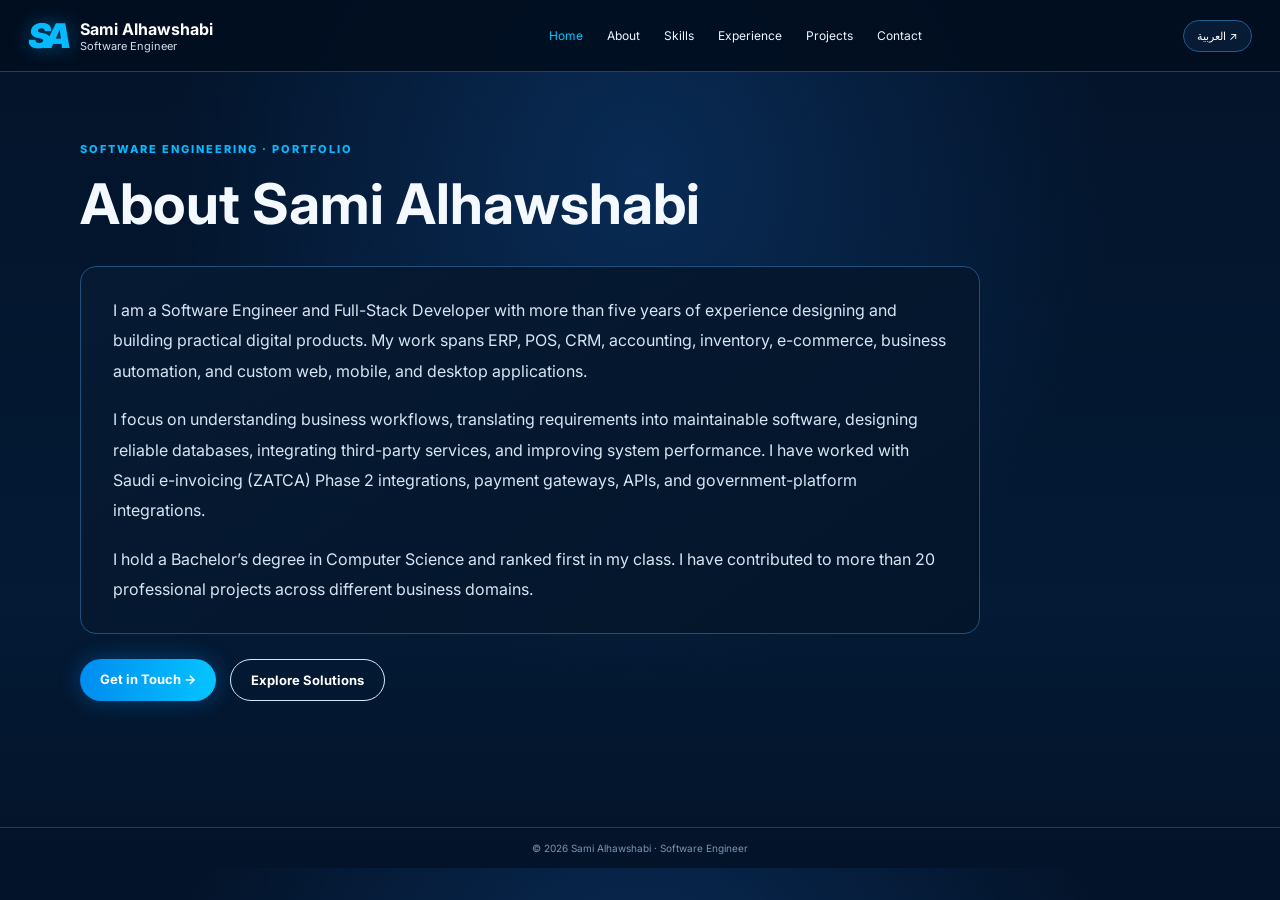
<file: en/about.html>
<!doctype html><html lang="en" dir="ltr"><head><meta charset="utf-8"><meta name="viewport" content="width=device-width,initial-scale=1"><meta name="theme-color" content="#031329">
<title>About Sami Alhawshabi | Software Engineer</title><meta name="description" content="Software engineer and full-stack developer with 5+ years of experience in business systems, ERP, web, mobile and desktop solutions."><meta name="robots" content="index,follow,max-image-preview:large"><meta property="og:type" content="website"><meta property="og:title" content="About Sami Alhawshabi | Software Engineer"><meta property="og:description" content="Software engineer and full-stack developer with 5+ years of experience in business systems, ERP, web, mobile and desktop solutions."><meta property="og:locale" content="en_US"><meta name="twitter:card" content="summary"><link rel="canonical" href="https://YOUR-DOMAIN.example/en/about.html"><link rel="alternate" hreflang="en" href="https://YOUR-DOMAIN.example/en/about.html"><link rel="alternate" hreflang="ar" href="https://YOUR-DOMAIN.example/ar/about.html"><link rel="alternate" hreflang="x-default" href="https://YOUR-DOMAIN.example/en/about.html"><link rel="preconnect" href="https://fonts.googleapis.com"><link rel="preconnect" href="https://fonts.gstatic.com" crossorigin><link href="https://fonts.googleapis.com/css2?family=Inter:wght@400;500;600;700;800&family=Cairo:wght@400;500;600;700;800&display=swap" rel="stylesheet"><link rel="stylesheet" href="../styles.css"><link rel="stylesheet" href="../pages.css"><script type="application/ld+json">{"@context": "https://schema.org", "@type": "Person", "name": "Sami Alhawshabi", "jobTitle": "Software Engineer", "url": "https://YOUR-DOMAIN.example/en/", "sameAs": ["https://sa.linkedin.com/in/sami-alhawshabi"], "knowsAbout": ["Full-Stack Development", "ERP Systems", "Laravel", ".NET", "Python", "Django", "React", "Angular", "SQL Server", "System Integration"]}</script></head><body><header class="topbar"><a class="brand" href="index.html"><span class="logo">SA</span><span><b>Sami Alhawshabi</b><small>Software Engineer</small></span></a><button class="hamb" onclick="document.getElementById('nav').classList.toggle('open')" aria-label="Menu">☰</button><nav id="nav"><a href="index.html">Home</a><a href="about.html">About</a><a href="skills.html">Skills</a><a href="experience.html">Experience</a><a href="projects.html">Projects</a><a href="contact.html">Contact</a></nav><a class="lang" href="../ar/about.html" lang="ar" hreflang="ar" style="text-decoration:none">العربية ↗</a></header><main class="detail-main"><div class="eyebrow">SOFTWARE ENGINEERING · PORTFOLIO</div><h1>About Sami Alhawshabi</h1><div class="detail-content"><p>I am a Software Engineer and Full-Stack Developer with more than five years of experience designing and building practical digital products. My work spans ERP, POS, CRM, accounting, inventory, e-commerce, business automation, and custom web, mobile, and desktop applications.</p><p>I focus on understanding business workflows, translating requirements into maintainable software, designing reliable databases, integrating third-party services, and improving system performance. I have worked with Saudi e-invoicing (ZATCA) Phase 2 integrations, payment gateways, APIs, and government-platform integrations.</p><p>I hold a Bachelor’s degree in Computer Science and ranked first in my class. I have contributed to more than 20 professional projects across different business domains.</p></div><div class="detail-cta"><a class="primary" href="contact.html">Get in Touch →</a><a class="secondary" href="projects.html">Explore Solutions</a></div></main><footer>© 2026 Sami Alhawshabi · Software Engineer</footer></body></html>
</file>
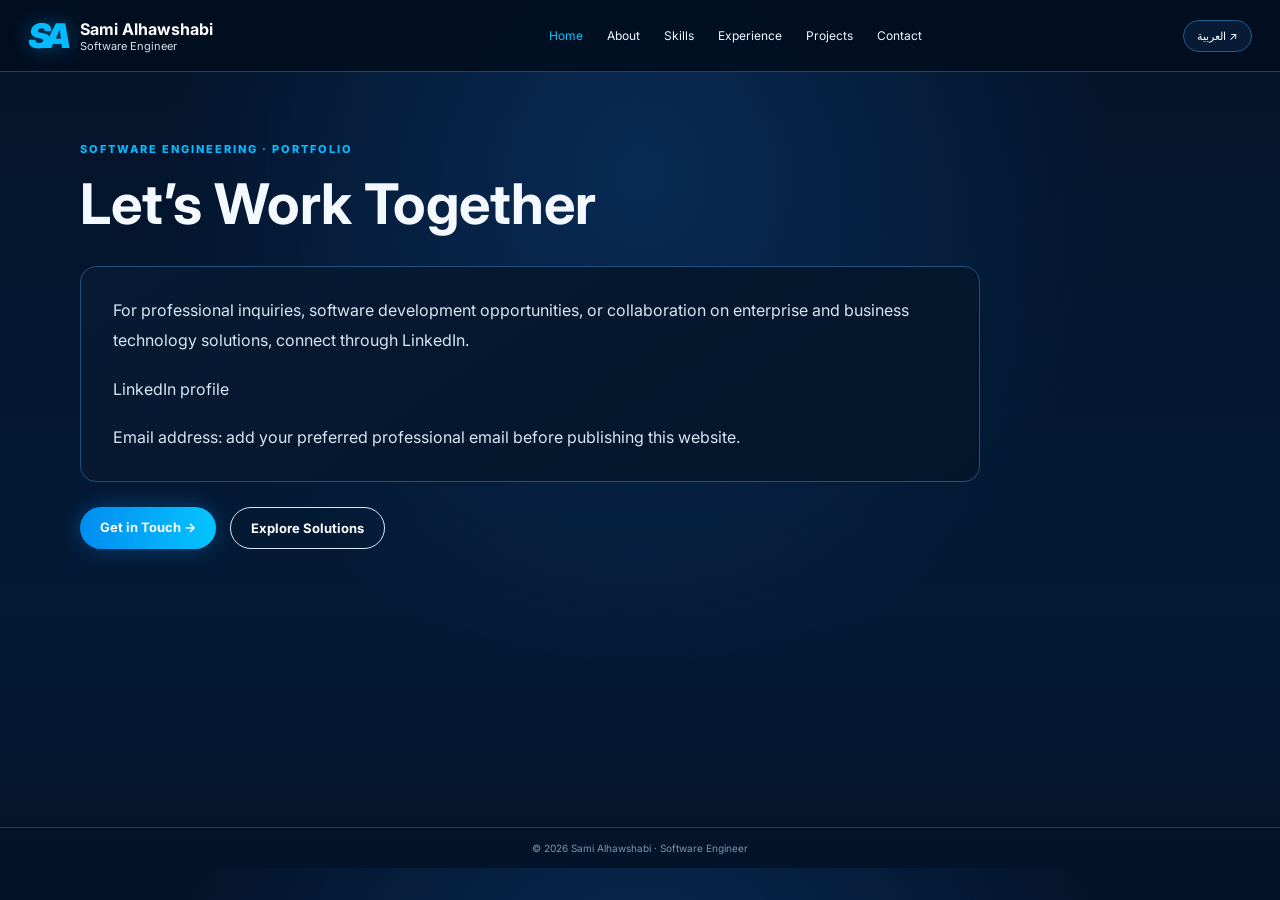
<file: en/contact.html>
<!doctype html><html lang="en" dir="ltr"><head><meta charset="utf-8"><meta name="viewport" content="width=device-width,initial-scale=1"><meta name="theme-color" content="#031329">
<title>Contact Sami Alhawshabi | Software Engineer</title><meta name="description" content="Contact Sami Alhawshabi for software engineering, full-stack development, ERP, enterprise solutions and system integration opportunities."><meta name="robots" content="index,follow,max-image-preview:large"><meta property="og:type" content="website"><meta property="og:title" content="Contact Sami Alhawshabi | Software Engineer"><meta property="og:description" content="Contact Sami Alhawshabi for software engineering, full-stack development, ERP, enterprise solutions and system integration opportunities."><meta property="og:locale" content="en_US"><meta name="twitter:card" content="summary"><link rel="canonical" href="https://YOUR-DOMAIN.example/en/contact.html"><link rel="alternate" hreflang="en" href="https://YOUR-DOMAIN.example/en/contact.html"><link rel="alternate" hreflang="ar" href="https://YOUR-DOMAIN.example/ar/contact.html"><link rel="alternate" hreflang="x-default" href="https://YOUR-DOMAIN.example/en/contact.html"><link rel="preconnect" href="https://fonts.googleapis.com"><link rel="preconnect" href="https://fonts.gstatic.com" crossorigin><link href="https://fonts.googleapis.com/css2?family=Inter:wght@400;500;600;700;800&family=Cairo:wght@400;500;600;700;800&display=swap" rel="stylesheet"><link rel="stylesheet" href="../styles.css"><link rel="stylesheet" href="../pages.css"><script type="application/ld+json">{"@context": "https://schema.org", "@type": "Person", "name": "Sami Alhawshabi", "jobTitle": "Software Engineer", "url": "https://YOUR-DOMAIN.example/en/", "sameAs": ["https://sa.linkedin.com/in/sami-alhawshabi"], "knowsAbout": ["Full-Stack Development", "ERP Systems", "Laravel", ".NET", "Python", "Django", "React", "Angular", "SQL Server", "System Integration"]}</script></head><body><header class="topbar"><a class="brand" href="index.html"><span class="logo">SA</span><span><b>Sami Alhawshabi</b><small>Software Engineer</small></span></a><button class="hamb" onclick="document.getElementById('nav').classList.toggle('open')" aria-label="Menu">☰</button><nav id="nav"><a href="index.html">Home</a><a href="about.html">About</a><a href="skills.html">Skills</a><a href="experience.html">Experience</a><a href="projects.html">Projects</a><a href="contact.html">Contact</a></nav><a class="lang" href="../ar/contact.html" lang="ar" hreflang="ar" style="text-decoration:none">العربية ↗</a></header><main class="detail-main"><div class="eyebrow">SOFTWARE ENGINEERING · PORTFOLIO</div><h1>Let’s Work Together</h1><div class="detail-content"><p>For professional inquiries, software development opportunities, or collaboration on enterprise and business technology solutions, connect through LinkedIn.</p><p>LinkedIn profile</p><p>Email address: add your preferred professional email before publishing this website.</p></div><div class="detail-cta"><a class="primary" href="contact.html">Get in Touch →</a><a class="secondary" href="projects.html">Explore Solutions</a></div></main><footer>© 2026 Sami Alhawshabi · Software Engineer</footer></body></html>
</file>
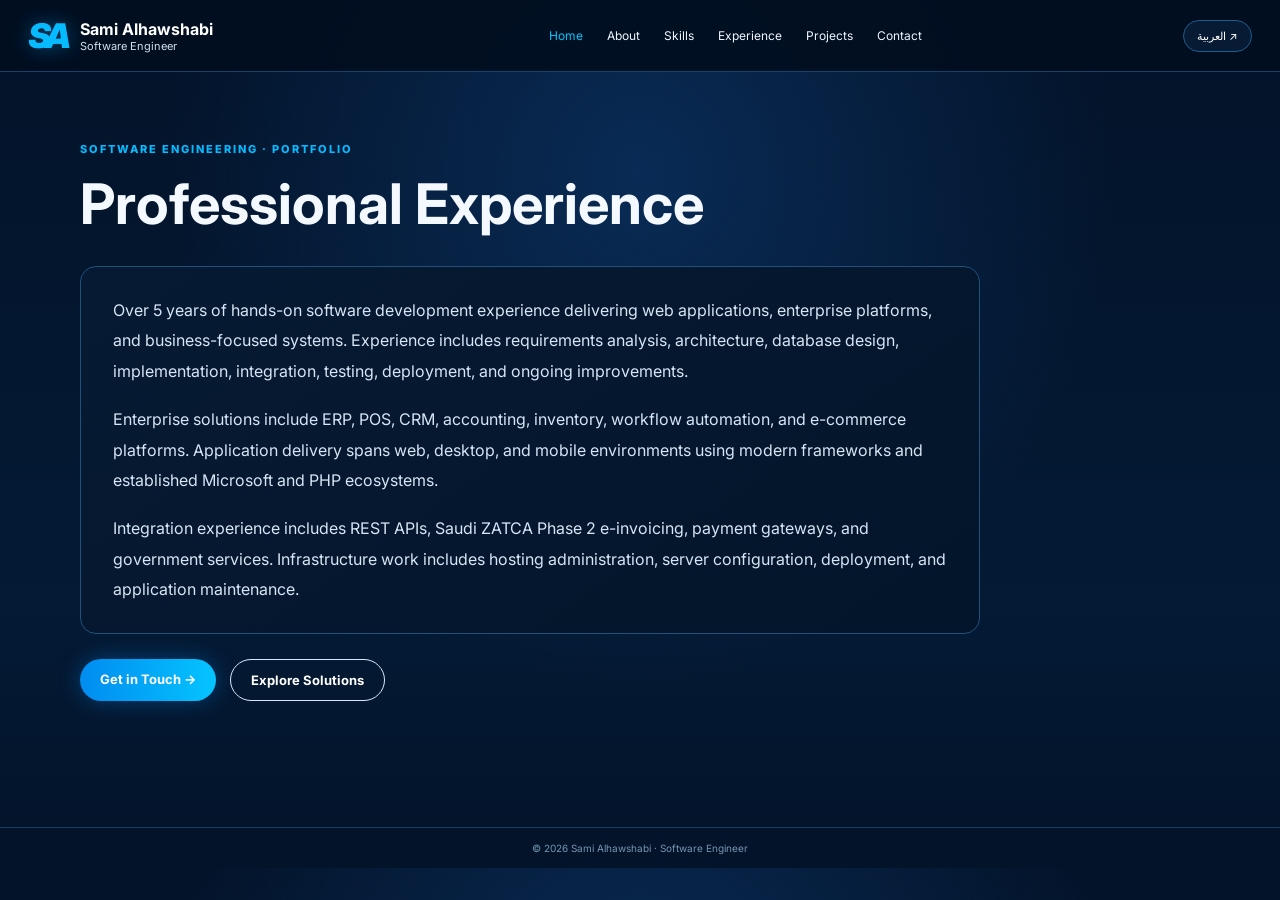
<file: en/experience.html>
<!doctype html><html lang="en" dir="ltr"><head><meta charset="utf-8"><meta name="viewport" content="width=device-width,initial-scale=1"><meta name="theme-color" content="#031329">
<title>Professional Experience | Sami Alhawshabi</title><meta name="description" content="Professional background in full-stack development, enterprise systems, ERP, integrations, databases and business automation."><meta name="robots" content="index,follow,max-image-preview:large"><meta property="og:type" content="website"><meta property="og:title" content="Professional Experience | Sami Alhawshabi"><meta property="og:description" content="Professional background in full-stack development, enterprise systems, ERP, integrations, databases and business automation."><meta property="og:locale" content="en_US"><meta name="twitter:card" content="summary"><link rel="canonical" href="https://YOUR-DOMAIN.example/en/experience.html"><link rel="alternate" hreflang="en" href="https://YOUR-DOMAIN.example/en/experience.html"><link rel="alternate" hreflang="ar" href="https://YOUR-DOMAIN.example/ar/experience.html"><link rel="alternate" hreflang="x-default" href="https://YOUR-DOMAIN.example/en/experience.html"><link rel="preconnect" href="https://fonts.googleapis.com"><link rel="preconnect" href="https://fonts.gstatic.com" crossorigin><link href="https://fonts.googleapis.com/css2?family=Inter:wght@400;500;600;700;800&family=Cairo:wght@400;500;600;700;800&display=swap" rel="stylesheet"><link rel="stylesheet" href="../styles.css"><link rel="stylesheet" href="../pages.css"><script type="application/ld+json">{"@context": "https://schema.org", "@type": "Person", "name": "Sami Alhawshabi", "jobTitle": "Software Engineer", "url": "https://YOUR-DOMAIN.example/en/", "sameAs": ["https://sa.linkedin.com/in/sami-alhawshabi"], "knowsAbout": ["Full-Stack Development", "ERP Systems", "Laravel", ".NET", "Python", "Django", "React", "Angular", "SQL Server", "System Integration"]}</script></head><body><header class="topbar"><a class="brand" href="index.html"><span class="logo">SA</span><span><b>Sami Alhawshabi</b><small>Software Engineer</small></span></a><button class="hamb" onclick="document.getElementById('nav').classList.toggle('open')" aria-label="Menu">☰</button><nav id="nav"><a href="index.html">Home</a><a href="about.html">About</a><a href="skills.html">Skills</a><a href="experience.html">Experience</a><a href="projects.html">Projects</a><a href="contact.html">Contact</a></nav><a class="lang" href="../ar/experience.html" lang="ar" hreflang="ar" style="text-decoration:none">العربية ↗</a></header><main class="detail-main"><div class="eyebrow">SOFTWARE ENGINEERING · PORTFOLIO</div><h1>Professional Experience</h1><div class="detail-content"><p>Over 5 years of hands-on software development experience delivering web applications, enterprise platforms, and business-focused systems. Experience includes requirements analysis, architecture, database design, implementation, integration, testing, deployment, and ongoing improvements.</p><p>Enterprise solutions include ERP, POS, CRM, accounting, inventory, workflow automation, and e-commerce platforms. Application delivery spans web, desktop, and mobile environments using modern frameworks and established Microsoft and PHP ecosystems.</p><p>Integration experience includes REST APIs, Saudi ZATCA Phase 2 e-invoicing, payment gateways, and government services. Infrastructure work includes hosting administration, server configuration, deployment, and application maintenance.</p></div><div class="detail-cta"><a class="primary" href="contact.html">Get in Touch →</a><a class="secondary" href="projects.html">Explore Solutions</a></div></main><footer>© 2026 Sami Alhawshabi · Software Engineer</footer></body></html>
</file>
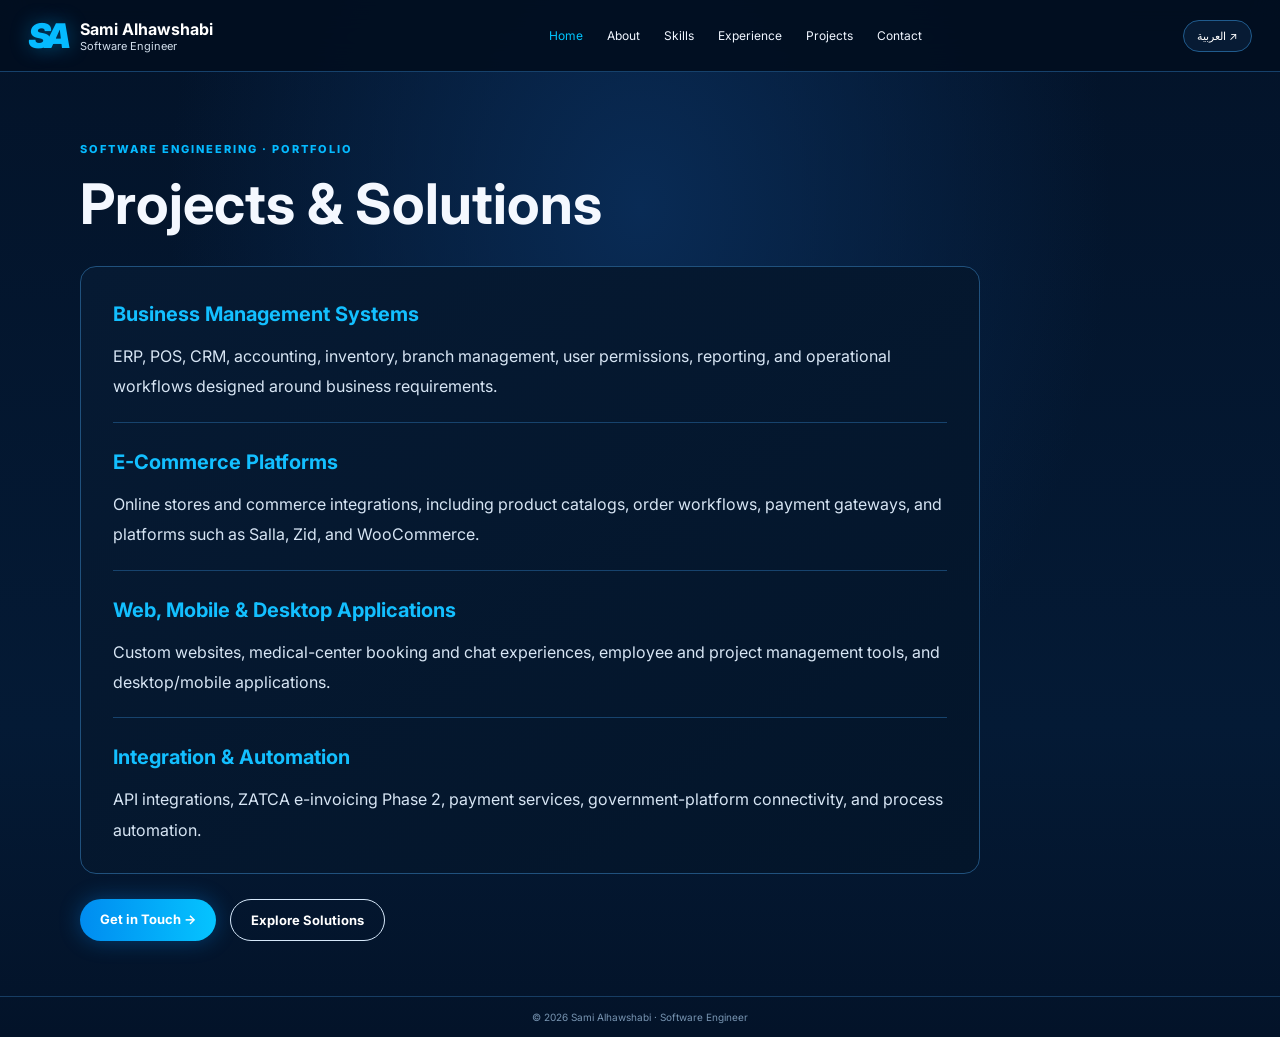
<file: en/projects.html>
<!doctype html><html lang="en" dir="ltr"><head><meta charset="utf-8"><meta name="viewport" content="width=device-width,initial-scale=1"><meta name="theme-color" content="#031329">
<title>Software Projects & Solutions | Sami Alhawshabi</title><meta name="description" content="Selected solution areas delivered by Sami Alhawshabi: ERP, POS, CRM, e-commerce, healthcare websites, integrations and automation."><meta name="robots" content="index,follow,max-image-preview:large"><meta property="og:type" content="website"><meta property="og:title" content="Software Projects & Solutions | Sami Alhawshabi"><meta property="og:description" content="Selected solution areas delivered by Sami Alhawshabi: ERP, POS, CRM, e-commerce, healthcare websites, integrations and automation."><meta property="og:locale" content="en_US"><meta name="twitter:card" content="summary"><link rel="canonical" href="https://YOUR-DOMAIN.example/en/projects.html"><link rel="alternate" hreflang="en" href="https://YOUR-DOMAIN.example/en/projects.html"><link rel="alternate" hreflang="ar" href="https://YOUR-DOMAIN.example/ar/projects.html"><link rel="alternate" hreflang="x-default" href="https://YOUR-DOMAIN.example/en/projects.html"><link rel="preconnect" href="https://fonts.googleapis.com"><link rel="preconnect" href="https://fonts.gstatic.com" crossorigin><link href="https://fonts.googleapis.com/css2?family=Inter:wght@400;500;600;700;800&family=Cairo:wght@400;500;600;700;800&display=swap" rel="stylesheet"><link rel="stylesheet" href="../styles.css"><link rel="stylesheet" href="../pages.css"><script type="application/ld+json">{"@context": "https://schema.org", "@type": "Person", "name": "Sami Alhawshabi", "jobTitle": "Software Engineer", "url": "https://YOUR-DOMAIN.example/en/", "sameAs": ["https://sa.linkedin.com/in/sami-alhawshabi"], "knowsAbout": ["Full-Stack Development", "ERP Systems", "Laravel", ".NET", "Python", "Django", "React", "Angular", "SQL Server", "System Integration"]}</script></head><body><header class="topbar"><a class="brand" href="index.html"><span class="logo">SA</span><span><b>Sami Alhawshabi</b><small>Software Engineer</small></span></a><button class="hamb" onclick="document.getElementById('nav').classList.toggle('open')" aria-label="Menu">☰</button><nav id="nav"><a href="index.html">Home</a><a href="about.html">About</a><a href="skills.html">Skills</a><a href="experience.html">Experience</a><a href="projects.html">Projects</a><a href="contact.html">Contact</a></nav><a class="lang" href="../ar/projects.html" lang="ar" hreflang="ar" style="text-decoration:none">العربية ↗</a></header><main class="detail-main"><div class="eyebrow">SOFTWARE ENGINEERING · PORTFOLIO</div><h1>Projects & Solutions</h1><div class="detail-content"><article class="detail-card"><h2>Business Management Systems</h2><p>ERP, POS, CRM, accounting, inventory, branch management, user permissions, reporting, and operational workflows designed around business requirements.</p></article><article class="detail-card"><h2>E-Commerce Platforms</h2><p>Online stores and commerce integrations, including product catalogs, order workflows, payment gateways, and platforms such as Salla, Zid, and WooCommerce.</p></article><article class="detail-card"><h2>Web, Mobile & Desktop Applications</h2><p>Custom websites, medical-center booking and chat experiences, employee and project management tools, and desktop/mobile applications.</p></article><article class="detail-card"><h2>Integration & Automation</h2><p>API integrations, ZATCA e-invoicing Phase 2, payment services, government-platform connectivity, and process automation.</p></article></div><div class="detail-cta"><a class="primary" href="contact.html">Get in Touch →</a><a class="secondary" href="projects.html">Explore Solutions</a></div></main><footer>© 2026 Sami Alhawshabi · Software Engineer</footer></body></html>
</file>
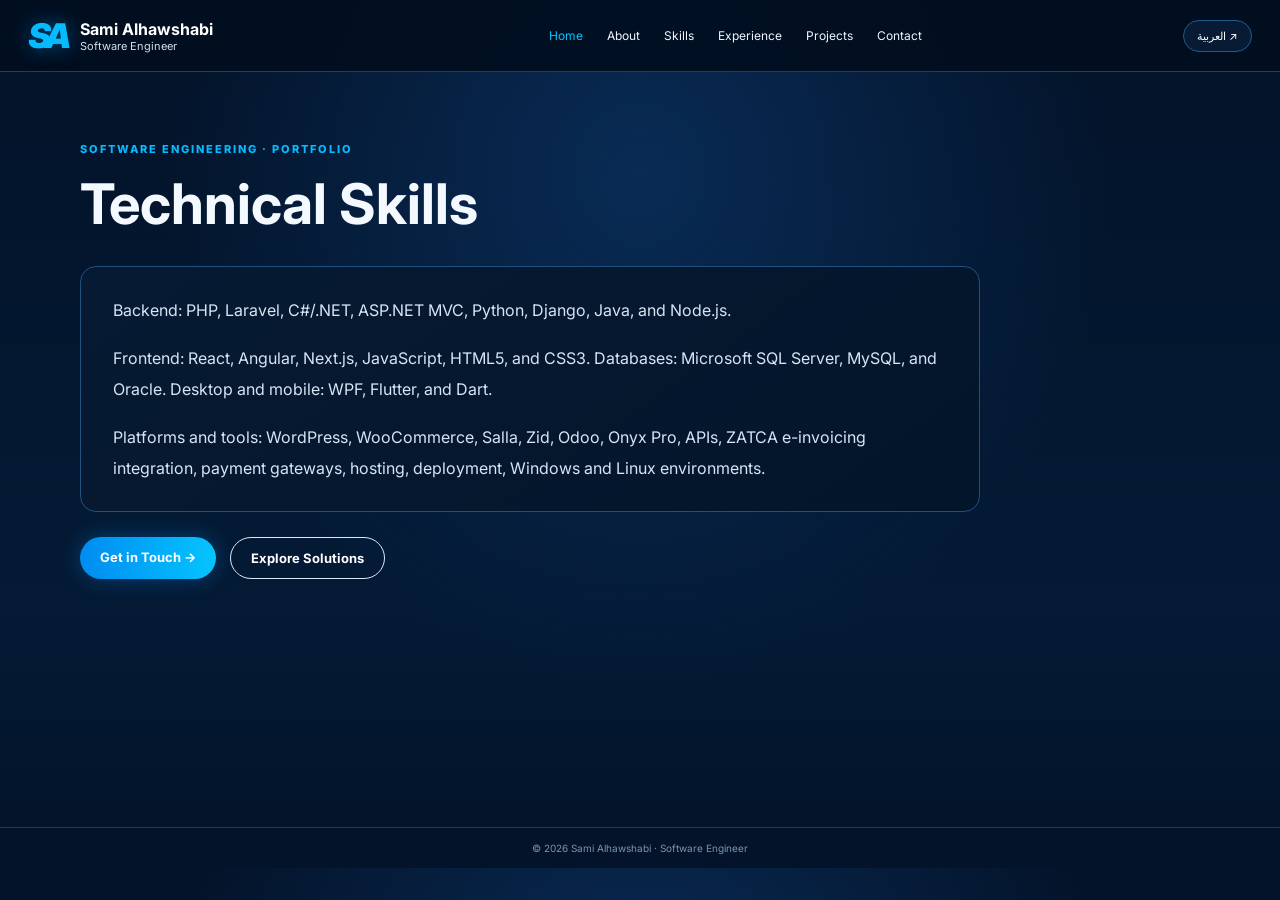
<file: en/skills.html>
<!doctype html><html lang="en" dir="ltr"><head><meta charset="utf-8"><meta name="viewport" content="width=device-width,initial-scale=1"><meta name="theme-color" content="#031329">
<title>Technical Skills | Sami Alhawshabi</title><meta name="description" content="Explore Sami Alhawshabi’s software engineering skills across backend, frontend, databases, mobile, desktop, integrations and infrastructure."><meta name="robots" content="index,follow,max-image-preview:large"><meta property="og:type" content="website"><meta property="og:title" content="Technical Skills | Sami Alhawshabi"><meta property="og:description" content="Explore Sami Alhawshabi’s software engineering skills across backend, frontend, databases, mobile, desktop, integrations and infrastructure."><meta property="og:locale" content="en_US"><meta name="twitter:card" content="summary"><link rel="canonical" href="https://YOUR-DOMAIN.example/en/skills.html"><link rel="alternate" hreflang="en" href="https://YOUR-DOMAIN.example/en/skills.html"><link rel="alternate" hreflang="ar" href="https://YOUR-DOMAIN.example/ar/skills.html"><link rel="alternate" hreflang="x-default" href="https://YOUR-DOMAIN.example/en/skills.html"><link rel="preconnect" href="https://fonts.googleapis.com"><link rel="preconnect" href="https://fonts.gstatic.com" crossorigin><link href="https://fonts.googleapis.com/css2?family=Inter:wght@400;500;600;700;800&family=Cairo:wght@400;500;600;700;800&display=swap" rel="stylesheet"><link rel="stylesheet" href="../styles.css"><link rel="stylesheet" href="../pages.css"><script type="application/ld+json">{"@context": "https://schema.org", "@type": "Person", "name": "Sami Alhawshabi", "jobTitle": "Software Engineer", "url": "https://YOUR-DOMAIN.example/en/", "sameAs": ["https://sa.linkedin.com/in/sami-alhawshabi"], "knowsAbout": ["Full-Stack Development", "ERP Systems", "Laravel", ".NET", "Python", "Django", "React", "Angular", "SQL Server", "System Integration"]}</script></head><body><header class="topbar"><a class="brand" href="index.html"><span class="logo">SA</span><span><b>Sami Alhawshabi</b><small>Software Engineer</small></span></a><button class="hamb" onclick="document.getElementById('nav').classList.toggle('open')" aria-label="Menu">☰</button><nav id="nav"><a href="index.html">Home</a><a href="about.html">About</a><a href="skills.html">Skills</a><a href="experience.html">Experience</a><a href="projects.html">Projects</a><a href="contact.html">Contact</a></nav><a class="lang" href="../ar/skills.html" lang="ar" hreflang="ar" style="text-decoration:none">العربية ↗</a></header><main class="detail-main"><div class="eyebrow">SOFTWARE ENGINEERING · PORTFOLIO</div><h1>Technical Skills</h1><div class="detail-content"><p>Backend: PHP, Laravel, C#/.NET, ASP.NET MVC, Python, Django, Java, and Node.js.</p><p>Frontend: React, Angular, Next.js, JavaScript, HTML5, and CSS3. Databases: Microsoft SQL Server, MySQL, and Oracle. Desktop and mobile: WPF, Flutter, and Dart.</p><p>Platforms and tools: WordPress, WooCommerce, Salla, Zid, Odoo, Onyx Pro, APIs, ZATCA e-invoicing integration, payment gateways, hosting, deployment, Windows and Linux environments.</p></div><div class="detail-cta"><a class="primary" href="contact.html">Get in Touch →</a><a class="secondary" href="projects.html">Explore Solutions</a></div></main><footer>© 2026 Sami Alhawshabi · Software Engineer</footer></body></html>
</file>
<file: styles.css>
*{box-sizing:border-box} :root{--bg:#031329;--panel:#061a34;--line:#17436d;--cyan:#09baff;--blue:#087fe2;--text:#f4f8ff;--muted:#b9c9dc;--gold:#ffc928}html{scroll-behavior:smooth;scroll-padding-top:85px}body{margin:0;background:radial-gradient(ellipse at 50% 20%,#092b55 0,transparent 52%),linear-gradient(180deg,#031329,#041a35 70%,#031329);color:var(--text);font-family:Inter,sans-serif}body[dir=rtl]{font-family:Cairo,sans-serif}.topbar{height:72px;position:sticky;top:0;z-index:30;background:#020e20ed;border-bottom:1px solid #16416b;display:flex;align-items:center;justify-content:space-between;padding:0 max(28px,calc((100vw - 1460px)/2));gap:22px;backdrop-filter:blur(16px)}.brand{display:flex;align-items:center;gap:14px;color:white;text-decoration:none;min-width:260px}.logo{font-size:34px;line-height:1;font-weight:900;letter-spacing:-5px;color:#05baff;font-style:italic;text-shadow:0 0 20px #00aaff66}.brand b,.brand small{display:block}.brand b{font-size:16px}.brand small{font-size:11px;color:#d2dfed}nav{display:flex;align-items:center;gap:24px}nav a{font-size:12px;color:#f0f6ff;text-decoration:none;white-space:nowrap}nav a:first-child,nav a:hover{color:#00c6ff}.lang{border:1px solid #205b8d;border-radius:30px;background:#071b34;color:white;padding:8px 13px;display:flex;gap:9px;align-items:center;white-space:nowrap;cursor:pointer;font:inherit;font-size:11px}.lang i{width:27px;height:14px;border-radius:15px;background:#08aafa;position:relative}.lang i:after{content:"";position:absolute;width:10px;height:10px;border-radius:50%;background:white;top:2px;right:2px}.hamb{display:none;background:none;border:0;color:white;font-size:23px}.hero{min-height:370px;display:grid;grid-template-columns:31% 39% 30%;align-items:stretch;position:relative;overflow:hidden;background:linear-gradient(90deg,#06244a,#03152e 45%,#071d3b);border-bottom:1px solid #1763a1}.hero:after{content:"";position:absolute;inset:0;pointer-events:none;background:linear-gradient(90deg,transparent 0 27%,#031329aa 38%,transparent 68%),repeating-linear-gradient(45deg,transparent 0 70px,#0a65ad18 72px 74px)}.portrait-wrap{position:relative;z-index:1;display:flex;align-items:end;justify-content:center;background:linear-gradient(135deg,#03152b,#0754a2 50%,#03152b);min-height:370px;overflow:hidden}.portrait-wrap:before{content:"";position:absolute;inset:0;background:repeating-linear-gradient(48deg,transparent 0 45px,#0baaff27 47px 49px)}.portrait-frame{height:88%;width:78%;border:1px solid #188fdb;border-radius:170px 170px 18px 18px;background:linear-gradient(160deg,#0c3e70,#07172b 65%);box-shadow:0 0 55px #008fff4a;display:flex;align-items:center;justify-content:center;position:relative}.portrait-initials{font-size:clamp(90px,13vw,190px);font-weight:800;letter-spacing:-15px;color:#24baff;text-shadow:0 0 35px #008fff;opacity:.8}.portrait-caption{position:absolute;bottom:18px;font-size:9px;letter-spacing:3px;color:#d9f5ff}.hero-copy{position:relative;z-index:2;padding:48px 20px 30px 8px;align-self:center}.pill{display:inline-block;border:1px solid #17619a;background:#06264a;border-radius:30px;padding:9px 15px;font-size:12px;font-weight:600}.hero h1{font-size:clamp(36px,4.2vw,65px);line-height:1.08;letter-spacing:-2px;margin:14px 0 8px;white-space:nowrap}.hero h1 em{font-style:normal;color:#05baff;text-shadow:0 0 24px #009cff66}.hero h2,.hero h3{font-size:clamp(15px,1.55vw,22px);line-height:1.4;margin:0;font-weight:700}.hero h3{font-size:clamp(14px,1.4vw,20px)}.hero-desc{border-left:4px solid #05c7ff;padding-left:13px;font-size:14px;line-height:1.55;max-width:470px;margin:23px 0}.actions{display:flex;gap:14px;flex-wrap:wrap}.actions a{padding:13px 18px;border-radius:30px;font-size:12px;font-weight:700;text-decoration:none}.primary{background:linear-gradient(90deg,#008cf0,#05c4ff);color:white;box-shadow:0 0 22px #008fff55}.secondary{border:1px solid #d6e8fa;color:white}.city-panel{position:relative;z-index:1;overflow:hidden;background:linear-gradient(180deg,#062b56,#07182d);display:flex;flex-direction:column;align-items:center;justify-content:flex-start;padding-top:35px}.city-panel:before{content:"";position:absolute;inset:0;background-image:linear-gradient(0deg,#061329 0%,transparent 75%),repeating-linear-gradient(90deg,transparent 0 25px,#0c5c9b20 27px 29px);opacity:.9}.city-label,.city-sub{z-index:2;font-family:cursive;font-style:italic;font-size:23px;text-shadow:0 0 18px #008fff}.city-sub{font-size:19px;margin-left:25px}.cityline{position:absolute;bottom:0;left:0;right:0;height:65%;display:flex;align-items:end;justify-content:space-around;gap:5px;background:linear-gradient(0deg,#041226,#06305b88,transparent)}.cityline span{width:12%;border:1px solid #0c8ad1;background:linear-gradient(90deg,#061a35,#0c3763,#061a35);box-shadow:0 0 14px #00aaff44;height:40%;position:relative}.cityline span:nth-child(2){height:65%}.cityline span:nth-child(3){height:52%}.cityline span:nth-child(4){height:88%;width:16%;clip-path:polygon(35% 0,65% 0,100% 100%,0 100%)}.cityline span:nth-child(5){height:58%}.cityline span:nth-child(6){height:74%}.cityline span:nth-child(7){height:45%}.techbar{width:calc(100% - 44px);max-width:1460px;margin:-1px auto 12px;min-height:83px;border:1px solid #20517d;border-radius:13px;background:#03152cf2;display:flex;align-items:center;justify-content:space-around;padding:8px 15px;gap:10px;position:relative;z-index:3;box-shadow:0 8px 25px #0004}.tech-title{font-weight:700;font-size:16px;line-height:1.35;min-width:145px;border-right:1px solid #9bb8d2;padding-right:20px}.tech{display:flex;flex-direction:column;align-items:center;gap:1px;min-width:42px}.tech b{font-size:25px;line-height:1.1}.tech span{font-size:11px;font-weight:600}.laravel,.angular,.sql{color:#ff303f}.php{color:#a5a7ff;font-style:italic}.net{color:#a64cff}.react,.python,.mysql{color:#00d7ef}.django{color:#00d4a1}.java{color:#ff4d4d}.oracle{color:#ff3535}.more{color:#00baff}.stats{width:calc(100% - 44px);max-width:1460px;margin:0 auto 15px;display:grid;grid-template-columns:repeat(4,1fr);border:1px solid #173f67;border-radius:13px;background:#03152cf2;padding:15px 10px}.stats article{display:grid;grid-template-columns:55px auto;grid-template-rows:auto auto auto;align-items:center;justify-content:center;column-gap:10px;border-right:1px solid #7593b2;padding:0 12px}.stats article:last-child{border:0}.stats article>b{grid-row:1/4;font-size:31px;text-align:center}.gold{color:var(--gold)}.stats strong{font-size:20px;line-height:1.2}.stats span,.stats small{font-size:11px;color:#d5e3f3}.stats small{color:#9eb5cc}.overview{width:calc(100% - 44px);max-width:1460px;margin:0 auto;display:grid;grid-template-columns:1.15fr .95fr 1.25fr;gap:13px}.panel{min-height:230px;position:relative;overflow:hidden;border:1px solid #20517d;border-radius:15px;background:linear-gradient(145deg,#061a33,#03152a);padding:18px 20px}.panel h2{font-size:21px;margin:0 0 12px}.panel-head{display:flex;justify-content:space-between;align-items:center;gap:10px}.panel-head a{font-size:11px;color:#00caff;text-decoration:none;border:1px solid #087fb8;border-radius:20px;padding:6px 11px;white-space:nowrap}.about p{font-size:12px;line-height:1.6;max-width:80%;position:relative;z-index:1}.code-art{position:absolute;right:20px;bottom:15px;color:#00baff;font-size:35px;text-shadow:0 0 25px #009dff;opacity:.6}.code-art small{display:block;font-size:7px;letter-spacing:1px}.skill{display:grid;grid-template-columns:1fr 1fr 35px;align-items:center;gap:8px;margin:11px 0;font-size:11px}.skill i{height:10px;background:#132e4c;border-radius:20px;overflow:hidden}.skill i b{display:block;height:100%;border-radius:20px;background:linear-gradient(90deg,#0099ec,#00c8ff)}.skill strong{font-size:10px}.note{font-size:8px;color:#6f8da9}.featured{display:flex;gap:9px;flex-wrap:wrap;align-content:start}.featured .panel-head{width:100%;margin-bottom:1px}.project-mini{flex:1;min-width:0;border:1px solid #1a4c76;border-radius:8px;overflow:hidden;background:#071d36;display:flex;flex-direction:column;padding-bottom:7px}.thumb{height:85px;display:grid;place-items:center;font-size:35px;font-weight:800;color:#e5faff;text-shadow:0 0 20px #00baff;background:linear-gradient(135deg,#0b4977,#061a33)}.medical{background:linear-gradient(135deg,#8ab5d2,#0a5a8a)}.shop{background:linear-gradient(135deg,#245c77,#071a31)}.dashboard{background:linear-gradient(135deg,#1b6595,#071a31)}.project-mini b,.project-mini small{font-size:10px;padding:3px 8px}.project-mini small{font-size:9px;color:#9eb5ca}.journey{max-width:1460px;width:calc(100% - 44px);margin:35px auto 0;padding:20px 0 30px;border-top:1px solid #17436d;text-align:center}.journey h2{font-size:21px;margin:0 0 15px}.journey-grid{display:grid;grid-template-columns:repeat(6,1fr)}.journey-grid article{display:flex;flex-direction:column;align-items:center;gap:4px;padding:5px 12px;border-right:1px solid #315574}.journey-grid article:last-child{border:0}.journey-grid b{font-size:23px;color:#00baff}.journey-grid strong{font-size:12px}.journey-grid span{font-size:10px;color:#a9bfd4}.contact{text-align:center;padding:35px 20px;background:radial-gradient(ellipse at center,#0a2b4e,#031329 70%)}.contact h2{font-size:23px}.contact a{color:#4dd7ff;text-decoration:none}.contact p{font-size:12px}.contact small{font-size:9px;color:#7895b2}footer{border-top:1px solid #173d63;text-align:center;padding:14px;color:#7895b2;font-size:10px}
body[dir=rtl] .brand{direction:rtl}body[dir=rtl] .tech-title{border-right:0;border-left:1px solid #9bb8d2;padding-right:0;padding-left:20px}body[dir=rtl] .stats article{border-right:0;border-left:1px solid #7593b2}body[dir=rtl] .stats article:last-child{border:0}body[dir=rtl] .about p{margin-left:auto}body[dir=rtl] .code-art{right:auto;left:20px}body[dir=rtl] .journey-grid article{border-right:0;border-left:1px solid #315574}body[dir=rtl] .journey-grid article:last-child{border:0}body[dir=rtl] .hero-desc{border-left:0;border-right:4px solid #05c7ff;padding-left:0;padding-right:13px}
@media(max-width:1100px){.brand{min-width:200px}nav{gap:12px}nav a{font-size:10px}.hero{grid-template-columns:27% 43% 30%}.hero h1{font-size:42px}.techbar{gap:5px}.tech-title{min-width:110px;font-size:13px}.tech span{font-size:9px}.overview{grid-template-columns:1fr 1fr}.featured{grid-column:1/-1}.project-mini{max-width:33%}}@media(max-width:760px){.topbar{height:65px;padding:0 13px;gap:8px}.brand{min-width:0;flex:1}.brand b{font-size:12px}.brand small{font-size:9px}.logo{font-size:27px}.hamb{display:block}nav{display:none;position:absolute;top:64px;left:10px;right:10px;background:#03172e;border:1px solid #20517d;border-radius:10px;padding:15px;flex-direction:column;align-items:stretch;gap:15px}nav.open{display:flex}nav a{font-size:13px}.lang{font-size:10px;padding:7px 9px}.hero{grid-template-columns:1fr;min-height:0}.portrait-wrap{min-height:190px;max-height:210px}.portrait-frame{width:55%;height:90%;border-radius:130px 130px 10px 10px}.portrait-initials{font-size:100px}.hero-copy{padding:25px 20px 30px}.hero h1{font-size:clamp(36px,10vw,52px);white-space:normal}.hero h2{font-size:17px}.hero h3{font-size:14px}.hero-desc{font-size:12px;margin:15px 0}.city-panel{display:none}.techbar{width:calc(100% - 20px);overflow-x:auto;justify-content:flex-start;min-height:75px;padding:8px;gap:17px}.tech-title{min-width:95px;font-size:12px}.tech{min-width:42px}.stats{width:calc(100% - 20px);grid-template-columns:repeat(2,1fr);row-gap:12px;padding:12px 4px}.stats article{padding:7px;border-right:0;border-bottom:1px solid #315574}.stats article:nth-child(2){border-left:1px solid #315574}.stats article:nth-child(3),.stats article:nth-child(4){border-bottom:0}.stats article:nth-child(4){border-left:1px solid #315574}.stats strong{font-size:16px}.stats span,.stats small{font-size:9px}.overview{width:calc(100% - 20px);grid-template-columns:1fr}.panel{min-height:0}.featured{grid-column:auto}.project-mini{max-width:none}.thumb{height:75px}.about p{max-width:100%}.code-art{opacity:.2}.journey{width:calc(100% - 20px)}.journey-grid{grid-template-columns:repeat(2,1fr);row-gap:14px}.journey-grid article{border:0!important}.contact h2{font-size:18px}}@media(max-width:380px){.lang span{display:none}.pill{font-size:10px}.actions a{font-size:10px;padding:11px 13px}.skill{grid-template-columns:1fr 1fr 30px;font-size:10px}}
</file>
<file: pages.css>
.detail-main{max-width:1120px;width:calc(100% - 40px);min-height:70vh;margin:70px auto 55px}.eyebrow{color:#05baff;font-size:11px;letter-spacing:2px;font-weight:800}.detail-main h1{font-size:clamp(32px,5vw,56px);margin:14px 0 28px;color:#f4f8ff}.detail-content{max-width:900px;border:1px solid #20517d;border-radius:16px;background:linear-gradient(145deg,#061a33,#03152a);padding:28px 32px;line-height:1.9;color:#d7e5f4}.detail-content p{font-size:16px;margin:0 0 18px}.detail-content p:last-child{margin-bottom:0}.detail-card{padding:0 0 20px;margin:0 0 20px;border-bottom:1px solid #17436d}.detail-card:last-child{border:0;margin:0;padding:0}.detail-card h2{font-size:20px;color:#13bfff;margin:0 0 8px}.detail-card p{margin:0}.detail-cta{display:flex;gap:14px;margin-top:25px}.detail-cta a{padding:12px 20px;border-radius:28px;text-decoration:none;font-size:13px;font-weight:700}.detail-cta .secondary{border:1px solid #d6e8fa;color:#fff}@media(max-width:760px){.detail-main{margin:38px auto}.detail-content{padding:20px}.detail-content p{font-size:14px}.detail-main h1{font-size:34px}}
</file>
